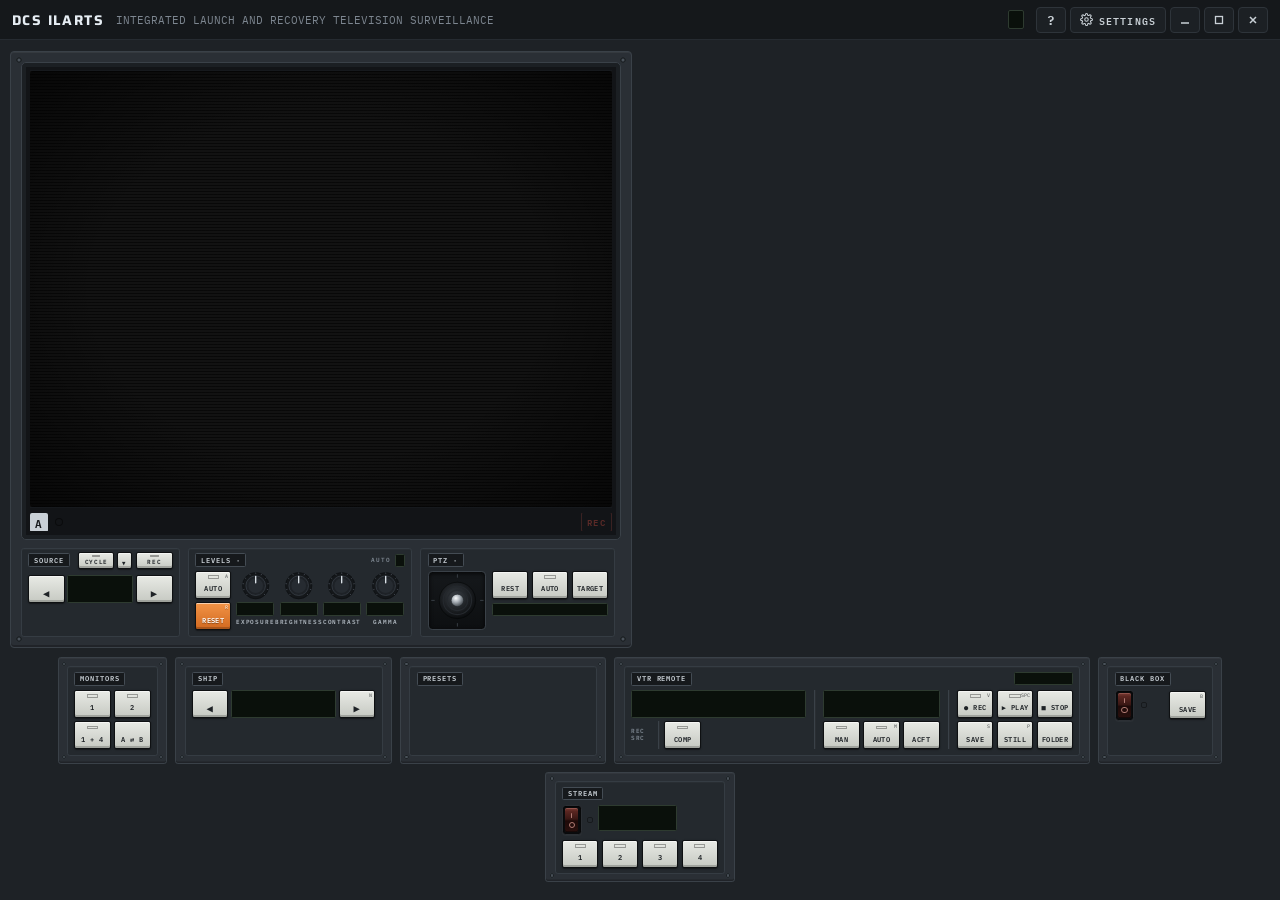
<file: ui/index.html>
<!doctype html>
<html lang="en">
<head>
<meta charset="utf-8">
<title>DCS ILARTS</title>
<link rel="stylesheet" href="fonts/fonts.css">
<style>
/* The desktop application (ILARTS.exe) shows this page in a WebView2 over its Direct3D pictures: the page is
   transparent where the monitor screens are, so nothing here may paint a background. */
html, body { margin: 0; height: 100%; background: transparent; }
html { color-scheme: dark; scrollbar-width: thin; scrollbar-color: #4A525A #15181B; }
body { overflow: auto; }  /* `fit` makes the console exactly as tall as the window; a window too small for that scrolls */
ilarts-console { display: block; }
</style>
</head>
<body>
<ilarts-console native-video fit></ilarts-console>
<script src="ilarts-console.js"></script>
<script>
// Bridge between the element and ILARTS.exe (viewer/console.inc):
//   ILARTS.exe -> page: the application's state (an object for el.state) or
//                       { field: { key, value } } (a settings field the application filled in, e.g. a folder)
//   page -> ILARTS.exe: the element's commands as they are, plus { cmd: 'ready' } and { cmd: 'key', vk }
(function () {
  const el = document.querySelector('ilarts-console');
  const wv = window.chrome && window.chrome.webview;
  if (!wv) return;  // opened in a browser: nothing to talk to (ui/demo.html is the browser demo)
  const send = m => wv.postMessage(m);
  el.addEventListener('command', e => send(e.detail));
  wv.addEventListener('message', e => {
    const d = e.data;
    if (!d || typeof d !== 'object') return;
    if (d.field) { el.setSettingsField(d.field.key, d.field.value); return; }  // e.g. the folder picked
    el.state = d;
  });
  // Keys: the application's keyboard shortcuts. Keys with Ctrl or Alt, function keys, arrows and Esc reach the
  // application directly (WebView2 accelerator keys); the rest arrive here and are passed on. Nothing in the page
  // takes typed input, so the page itself never acts on a key (no scrolling, no button presses by Space / Enter).
  const typing = e => { const t = e.composedPath()[0]; return !!t && /^(INPUT|SELECT|TEXTAREA|OPTION)$/.test(t.tagName); };
  document.addEventListener('keydown', e => {
    if (el.popupOpen || typing(e)) return;  // a dialog, menu or list: keys are for it (Esc closes it)
    e.preventDefault();
    if (e.key === 'Shift' || e.key === 'Control' || e.key === 'Alt' || e.key === 'Meta') return;
    send({ cmd: 'key', vk: e.keyCode, shift: e.shiftKey, repeat: e.repeat });
  }, true);
  document.addEventListener('keyup', e => { if (!el.popupOpen && !typing(e)) e.preventDefault(); }, true);
  // Buttons never take the keyboard focus (a focused button would react to Space / Enter).
  document.addEventListener('mousedown', e => { if (e.button !== 1 && !typing(e)) e.preventDefault(); }, true);
  send({ cmd: 'ready' });
})();
</script>
</body>
</html>
</file>
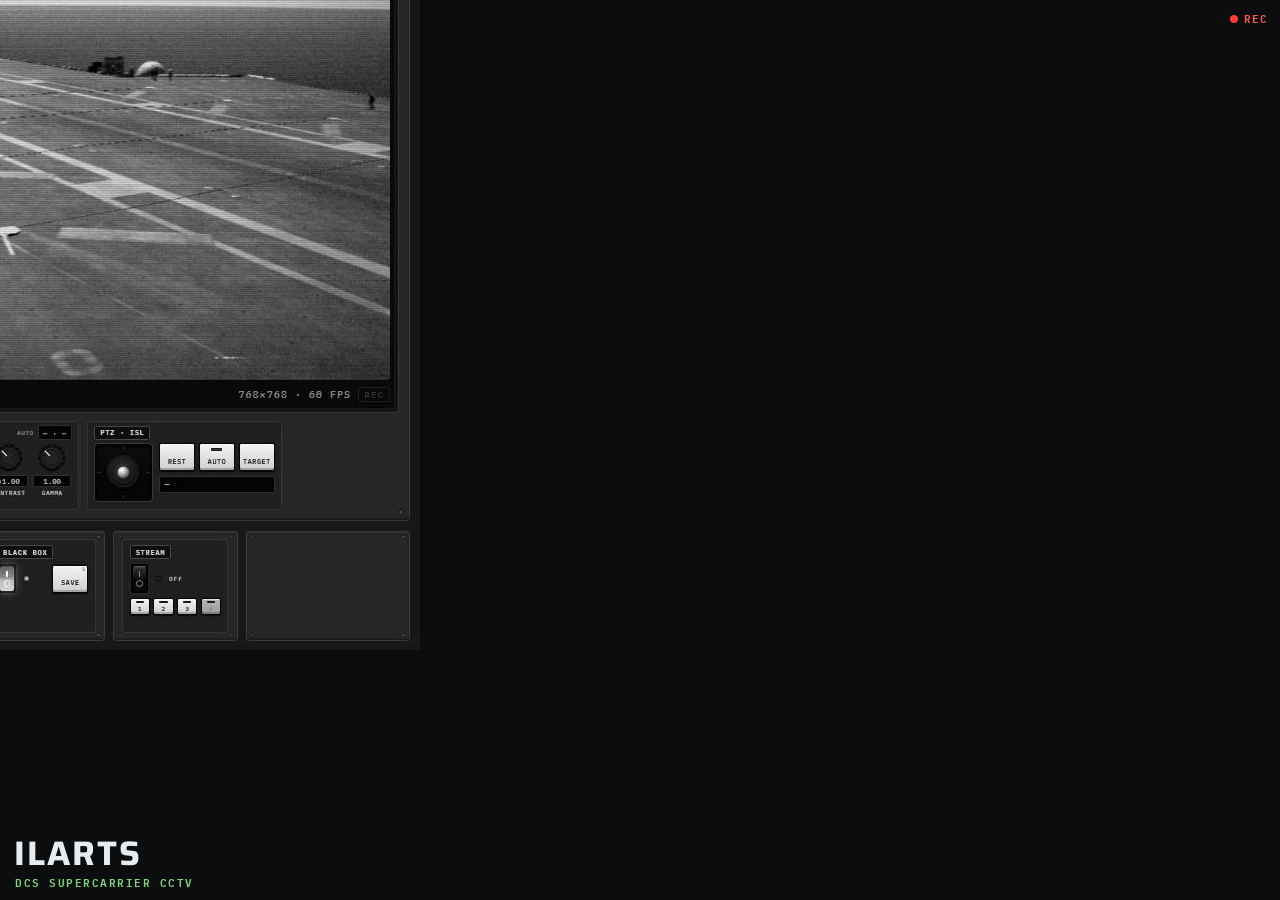
<file: deploy/thumbnail.html>
<!doctype html>
<!-- The mod managers' thumbnail (deploy/thumbnail.png, 256 x 256). Rendered with headless Edge:
     msedge --headless=new --window-size=256,256 --screenshot=deploy\thumbnail.png deploy\thumbnail.html -->
<html><head><meta charset="utf-8">
<link rel="stylesheet" href="../ui/fonts/fonts.css">
<style>
html,body{margin:0;width:256px;height:256px;overflow:hidden;background:#0B0D0F}
.pic{position:absolute;inset:0;background:url(../docs/images/console.jpg) -1180px -250px/1600px auto no-repeat;filter:grayscale(1) contrast(1.1)}
.bar{position:absolute;left:0;right:0;bottom:0;height:74px;background:linear-gradient(#0B0D0F00,#0B0D0FEE 35%)}
.t{position:absolute;left:14px;bottom:30px;font:700 34px/1 'Saira',sans-serif;letter-spacing:2px;color:#E8ECEF}
.s{position:absolute;left:15px;bottom:13px;font:600 11px/1 'IBM Plex Mono',monospace;letter-spacing:1.5px;color:#7FD67A}
.rec{position:absolute;right:12px;top:12px;font:600 11px/1 'IBM Plex Mono',monospace;color:#FF5A4E;letter-spacing:1px}
.rec:before{content:'';display:inline-block;width:8px;height:8px;border-radius:50%;background:#FF3B30;margin-right:6px}
</style></head>
<body><div class="pic"></div><div class="bar"></div><div class="rec">REC</div><div class="t">ILARTS</div><div class="s">DCS SUPERCARRIER CCTV</div></body></html>
</file>
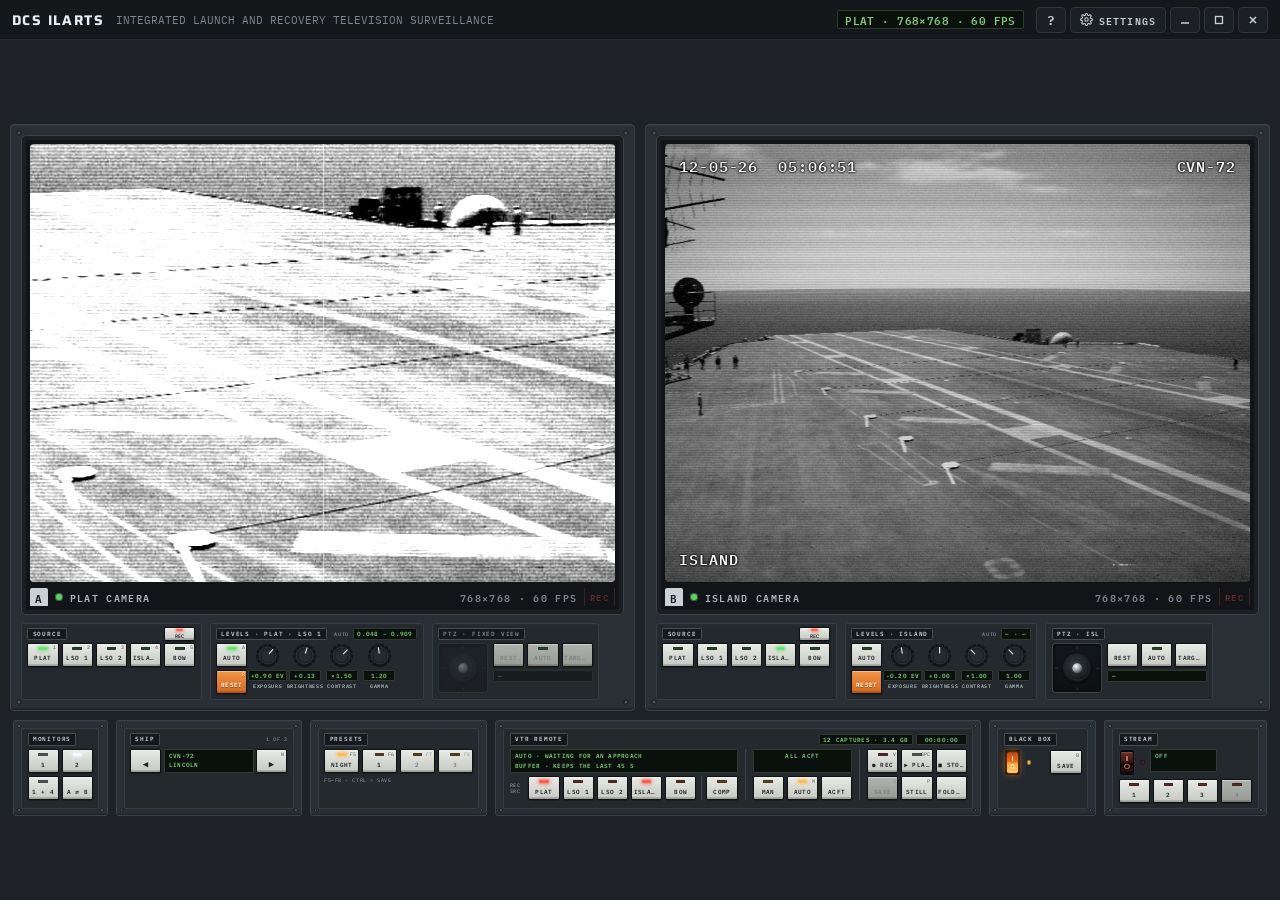
<file: ui/demo.html>
<!doctype html>
<html lang="en">
<head>
<meta charset="utf-8">
<title>DCS ILARTS console (demo)</title>
<link rel="stylesheet" href="fonts/fonts.css">
<style>html,body{margin:0;height:100%;background:#0B0D0F}</style>
</head>
<body>
<!-- A web host in miniature: stand-in pictures instead of streams, and a state object kept here.
     Query parameters: ?native shows the desktop arrangement (screens cut open) over a test pattern; ?fit sizes
     the console to the window; ?layout=1|2|q picks the monitor layout; ?flir shows the experimental FLIR key (on for the island camera); ?acft=own|section|flight|all
     the VTR's ACFT setting, ?noacft no aircraft flown (NO ACFT); ?a=<source>&b=<source> what monitors A
     and B show. -->
<ilarts-console id="c"></ilarts-console>
<script>
const Q = new URLSearchParams(location.search);
if (Q.has('native')) {
  document.getElementById('c').setAttribute('native-video', '');
  document.body.style.background = 'repeating-linear-gradient(45deg,#284 0 20px,#162 20px 40px)';
}
if (Q.has('fit')) document.getElementById('c').setAttribute('fit', '');
</script>
<script src="ilarts-console.js"></script>
<script>
const el = document.getElementById('c');
// sources: id, button name, key, plate, picture file, levels group, PTZ camera
const SRC = [['plat', 'PLAT', '1', 'PLAT CAMERA', 'plat', 'PLAT · LSO 1', false], ['lso1', 'LSO 1', '2', 'LSO CAMERA 1', 'lso1', 'PLAT · LSO 1', false],
             ['lso2', 'LSO 2', '3', 'LSO CAMERA 2', 'lso2', null, false], ['island', 'ISLAND', '4', 'ISLAND CAMERA', 'island', 'ISLAND', true],
             ['bow_bubble', 'BOW', '5', 'BOW BUBBLE CAMERA', 'cat', 'BOW BUBBLE', true]];
const S = {
  layout: Q.get('layout') || '2', mon: [Q.get('a') || 'plat', Q.get('b') || 'island'],
  levels: { 'PLAT · LSO 1': { exp: 0.9, bri: 0.13, con: 1.5, gam: 1.2, auto: true }, ISLAND: { exp: -0.2, bri: 0, con: 1, gam: 1, auto: false },
            'BOW BUBBLE': { exp: 0, bri: 0, con: 1, gam: 1, auto: false } },
  ships: { 'Naval-1-1': true, 'Naval-2-1': false }, cams: { island: true, bow_bubble: true }, arm: { plat: true, island: true },
  mode: 'auto', comp: false, acft: Q.get('acft') || 'all', rec: false, play: false, bb: true, streams: (Q.get('streams') || 'off,off,off,off').split(','), preset: 0, flir: { island: Q.has('flir') },
};
const PRE = [{ name: 'Night', saved: true }, { name: '', saved: true }, { name: '', saved: false }, { name: '', saved: false }];
const live = id => !(id in S.cams) || S.cams[id];
const src = id => SRC.find(x => x[0] === id) || SRC[0];
function monitor(u) {
  const [id, name, , plate, , group, ptz] = src(S.mon[u]), L = group && S.levels[group];
  const pad = n => String(n).padStart(2, '0'), d = new Date();
  return {
    id, name, plate, res: '768×768 · 60 FPS', signal: live(id), message: live(id) ? '' : 'CAMERA OFF', crosshair: id === 'plat', burnIns: ptz, rec: !!S.arm[id],
    time: `${pad(d.getUTCMonth() + 1)}-${pad(d.getUTCDate())}-${pad(d.getUTCFullYear() % 100)}  ${pad(d.getUTCHours())}:${pad(d.getUTCMinutes())}:${pad(d.getUTCSeconds())}`,
    ship: S.ships['Naval-1-1'] ? 'CVN-72' : 'CVN-71',
    picture: L ? { group, auto: L.auto, autoRange: L.auto ? '0.048 – 0.909' : '', exp: L.exp, bri: L.bri, con: L.con, gam: L.gam, unavailable: { exp: id === 'lso1' } }
               : { unavailable: { auto: true, reset: true, exp: true, bri: true, con: true, gam: true } },
    ptz: ptz ? { id, name: name.slice(0, 3), live: live(id), manual: false, pan: 0, tilt: 0, zoom: 1, flirAvail: Q.has('flir'), flir: !!S.flir[id] } : null,
  };
}
// ?streams=live,retrying,connecting,off: each target's state (a retrying one: no server); ?labels=TWITCH,,YT: their labels
const LABELS = (Q.get('labels') || '').split(',');
function streamState() {
  const on = S.streams.map((x, n) => [x, n]).filter(([x]) => x !== 'off');
  const state = !on.length ? 'off' : on.some(([x]) => x === 'retrying') ? 'retrying' : on.every(([x]) => x === 'live') ? 'live' : 'connecting';
  const msg = { live: 'LIVE', connecting: 'CONNECTING', retrying: 'NO SERVER' };
  const why = { live: 'live, 2.5 Mbit/s', connecting: 'connecting', retrying: 'cannot connect to live.example.net:1935' };
  return { on: on.length > 0, state, text: on.map(([x, n]) => `Stream ${n + 1}: ${why[x]}`).join('\n'),
           targets: S.streams.map((x, n) => ({ set: n < 3, state: x, ...(LABELS[n] ? { label: LABELS[n] } : {}), ...(x === 'off' ? {} : { msg: msg[x] }), ...(x === 'live' ? { rate: 2.5 } : {}) })) };
}
function push() {
  el.state = {
    status: src(S.mon[0])[1] + ' · 768×768 · 60 FPS', layout: S.layout,
    monitors: [monitor(0), monitor(1)],
    sources: SRC.map(([id, name, key, plate]) => ({ id, name, key, plate, signal: live(id), selected: id === S.mon[0], rec: !!S.arm[id], fps: live(id) ? 60 : 0 })),
    ships: [{ id: 'Naval-1-1', unit: 'NAVAL-1-1', hull: 'CVN-72', name: 'LINCOLN', on: S.ships['Naval-1-1'] }, { id: 'Naval-2-1', unit: 'NAVAL-2-1', hull: 'CVN-71', name: 'ROOSEVELT', on: S.ships['Naval-2-1'] }],
    presets: PRE.map((p, i) => ({ name: p.name || String(i), key: 'F' + (5 + i), saved: p.saved, fixed: i === 0, active: S.preset === i })),
    cameras: [{ id: 'island', name: 'Island', on: S.cams.island, live: S.cams.island }, { id: 'bow_bubble', name: 'Bow bubble', on: S.cams.bow_bubble, live: S.cams.bow_bubble }],
    vtr: { counter: S.play ? '00:00:07' : S.rec ? '00:01:12' : '00:00:00', mode: S.mode, composite: S.comp, autoFilter: S.acft, noAcft: Q.has('noacft'), rec: S.rec, play: S.play, replayTime: '−00:38', speed: '1x', canSave: S.play, canStill: true,
           line1: S.play ? 'REPLAY · LAST PASS · −00:38' : S.rec ? 'RECORDING · ' + src(S.mon[0])[1] : S.mode === 'auto' ? 'AUTO · WAITING FOR AN APPROACH' : 'MANUAL · STANDBY',
           line2: 'BUFFER · KEEPS THE LAST 45 S', folderInfo: '12 CAPTURES · 3.4 GB' },
    bb: { on: S.bb, text: S.bb ? 'KEEPS THE LAST 5 MIN · 4:59 · 95 MB' : 'BLACK BOX OFF' }, stream: streamState(),
  };
}
el.addEventListener('command', e => {
  const c = e.detail, u = c.mon || 0, group = src(S.mon[u])[5];
  if (c.cmd === 'source') S.mon[u] = c.id;
  else if (c.cmd === 'wall') S.layout = c.mode;
  else if (c.cmd === 'swap') S.mon = [S.mon[1], S.mon[0]];
  else if (c.cmd === 'ship') S.ships[c.id] = !S.ships[c.id];
  else if (c.cmd === 'camera') S.cams[c.id] = !S.cams[c.id];
  else if (c.cmd === 'ptzFlir') S.flir[c.cam] = !S.flir[c.cam];
  else if (c.cmd === 'recArm') S.arm[c.id] = !S.arm[c.id];
  else if (c.cmd === 'knob' && group) S.levels[group][c.key] = c.value;
  else if (c.cmd === 'auto' && group) S.levels[group].auto = !S.levels[group].auto;
  else if (c.cmd === 'reset' && group) Object.assign(S.levels[group], { exp: 0, bri: 0, con: 1, gam: 1 });
  else if (c.cmd === 'preset') { if (c.save) PRE[c.index].saved = c.index > 0 || PRE[0].saved; else if (PRE[c.index].saved) S.preset = c.index; }
  else if (c.cmd === 'rename' && c.index > 0) PRE[c.index].name = c.name;
  else if (c.cmd === 'presetClear' && c.index > 0) PRE[c.index].saved = false;
  else if (c.cmd === 'mode') S.mode = c.auto ? 'auto' : 'manual';
  else if (c.cmd === 'comp') S.comp = !S.comp;
  else if (c.cmd === 'autoFilter') S.acft = c.value;
  else if (c.cmd === 'rec') { S.rec = !S.rec; S.play = false; }
  else if (c.cmd === 'play') S.play = !S.play;
  else if (c.cmd === 'stop') S.rec = S.play = false;
  else if (c.cmd === 'stream') S.streams = S.streams.map((x, n) => (c.n == null ? n < 3 : n === c.n) ? (c.on ? 'live' : 'off') : x);
  else if (c.cmd === 'bb') S.bb = !S.bb;
  else if (c.cmd === 'layout') { console.log('layout', JSON.stringify(c.rects)); return; }
  push();
  pictures();
});
const img = name => Object.assign(new Image(), { src: 'demo-img/' + name + '.jpg' });
function pictures() {
  if (el.hasAttribute('native-video')) return;
  SRC.forEach(([id, , , , file]) => el.setVideo(id, img(file)));
  el.setVideo('program', img(src(S.mon[0])[4]));
  el.setVideo('second', img(src(S.mon[1])[4]));
}
push();
pictures();
setInterval(push, 1000);
</script>
</body>
</html>
</file>
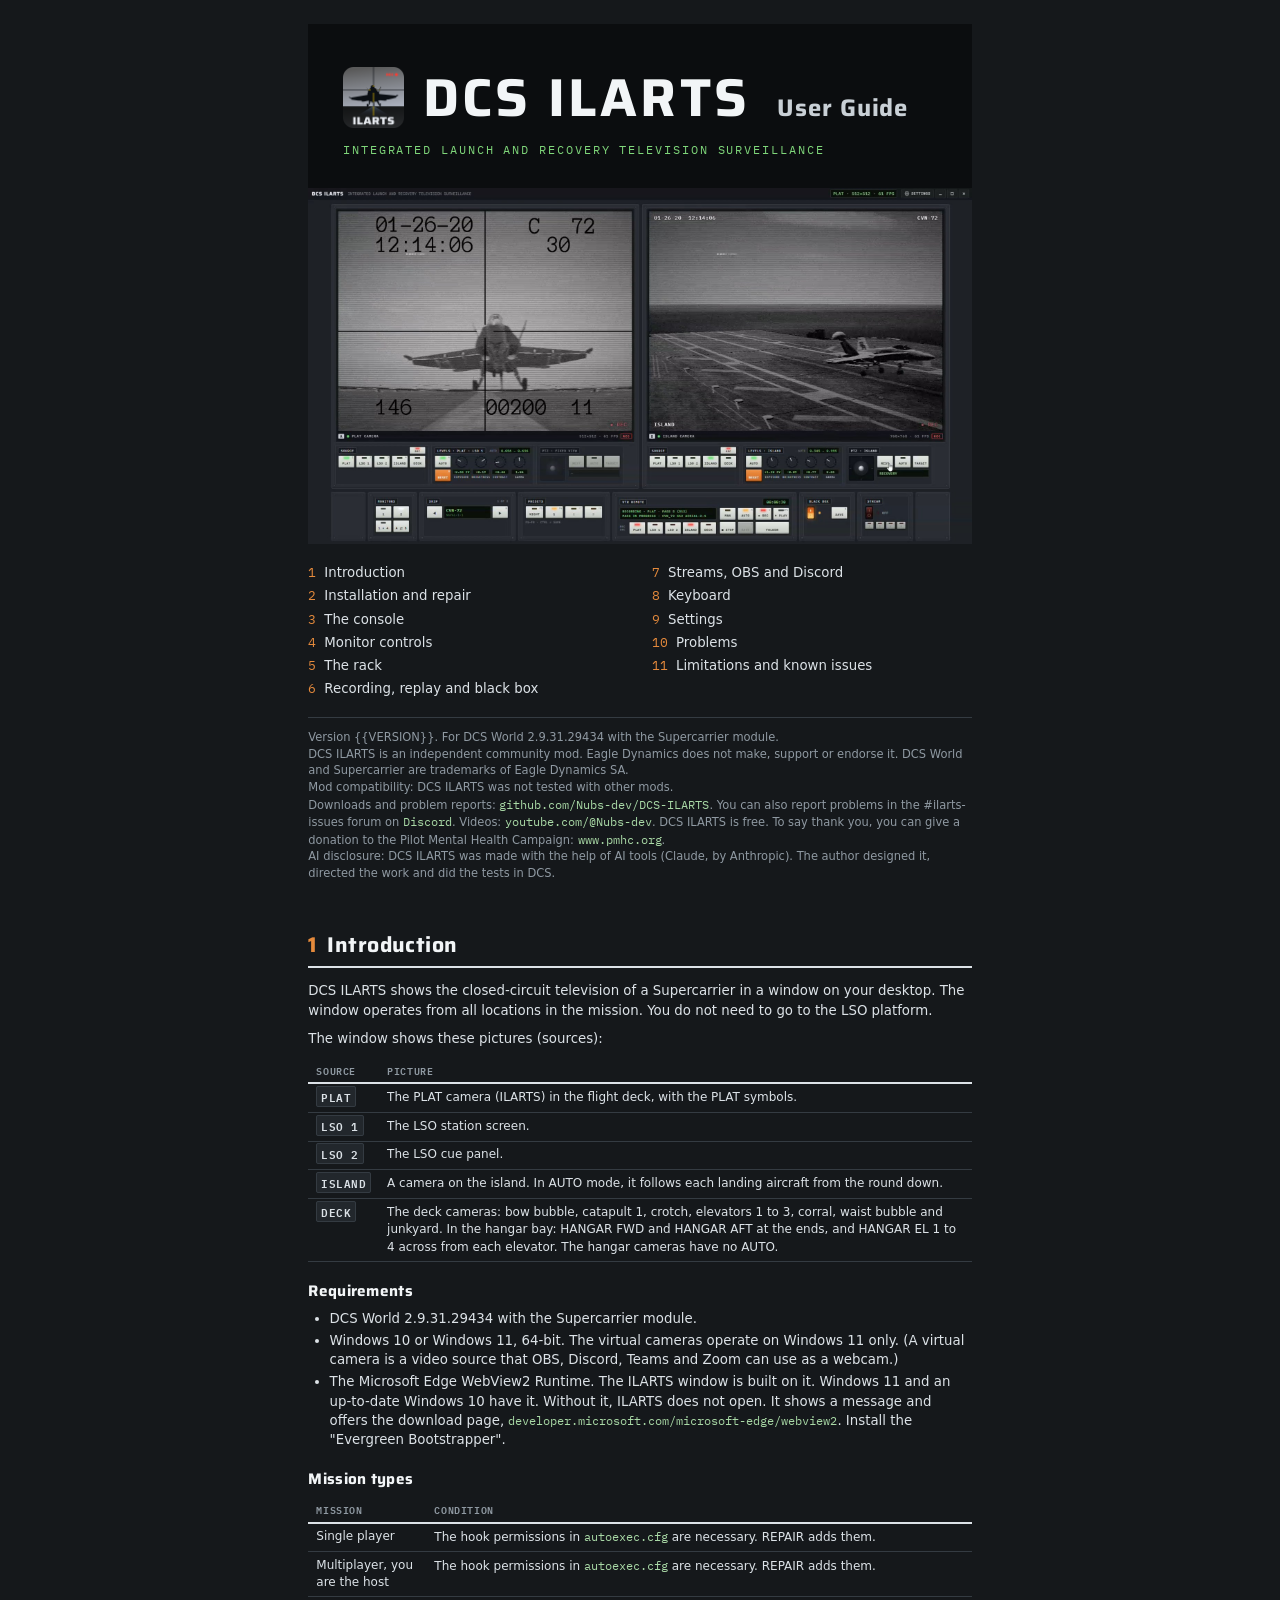
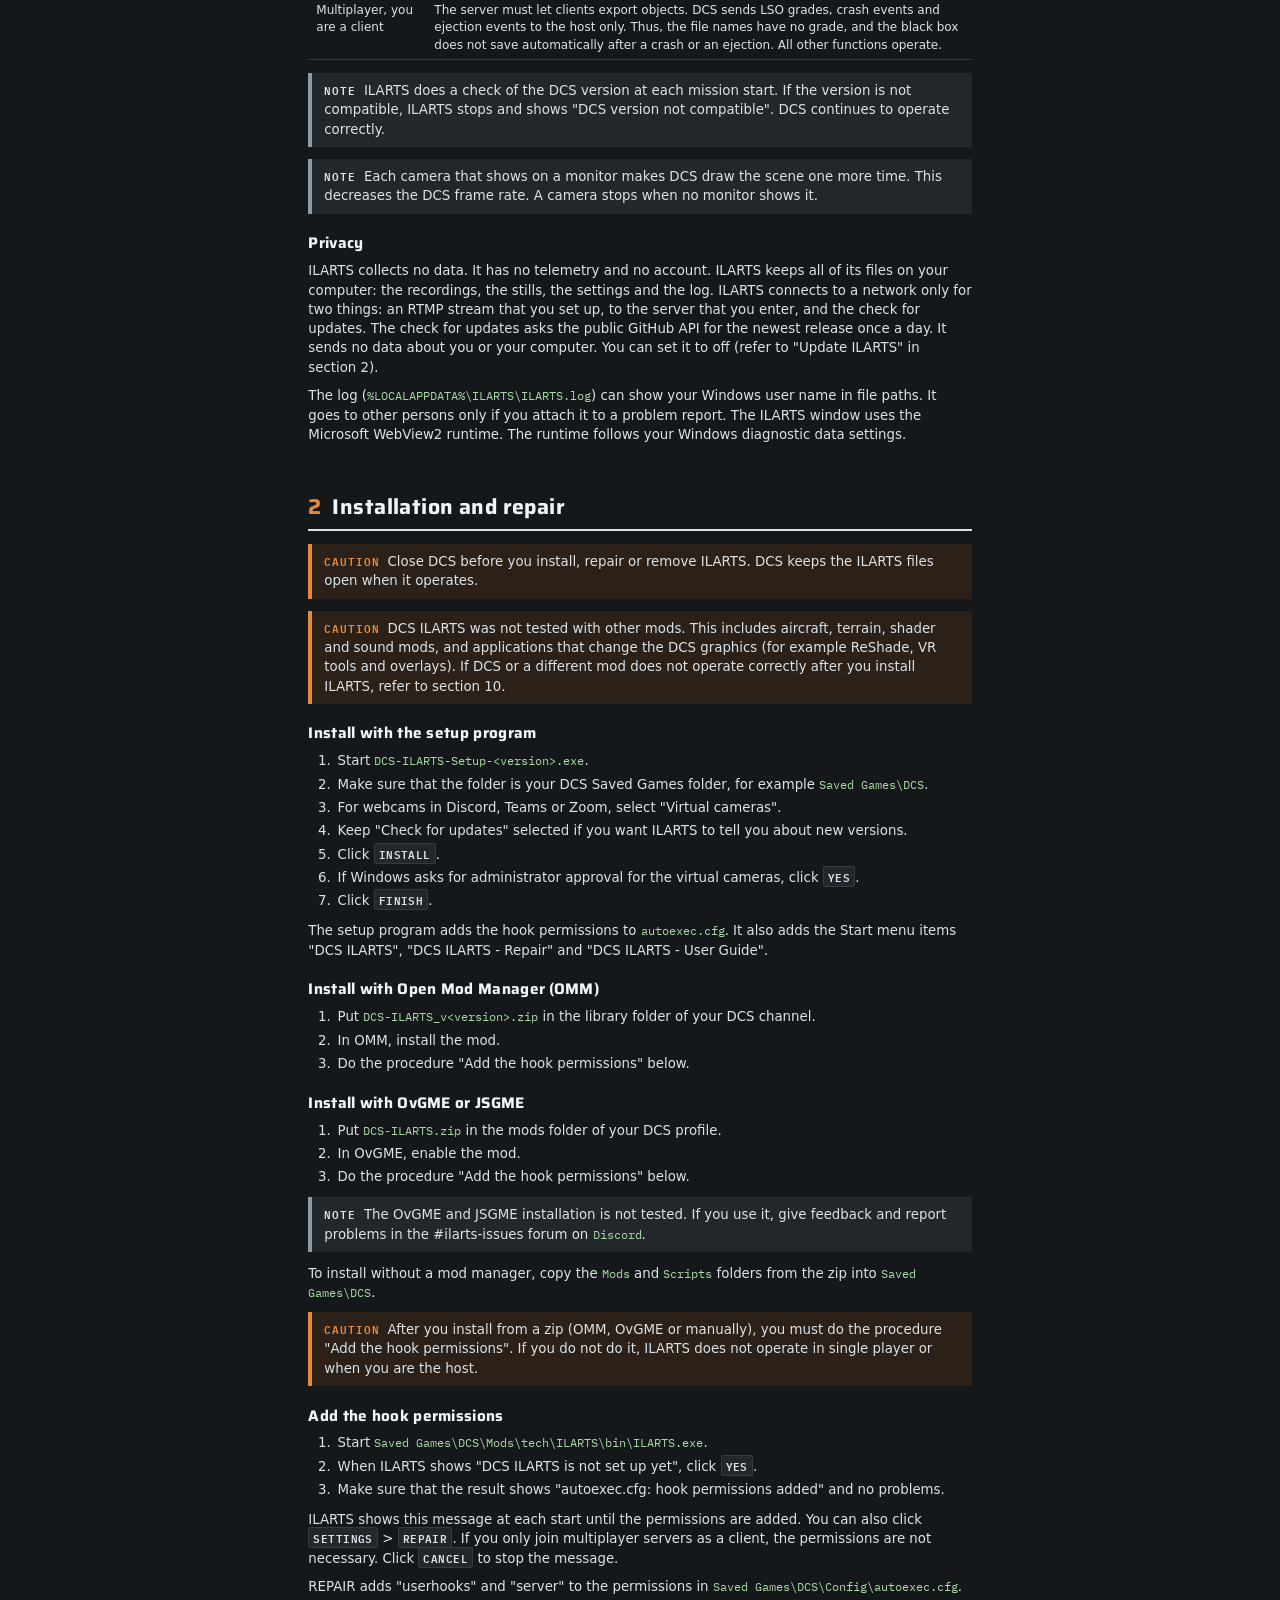
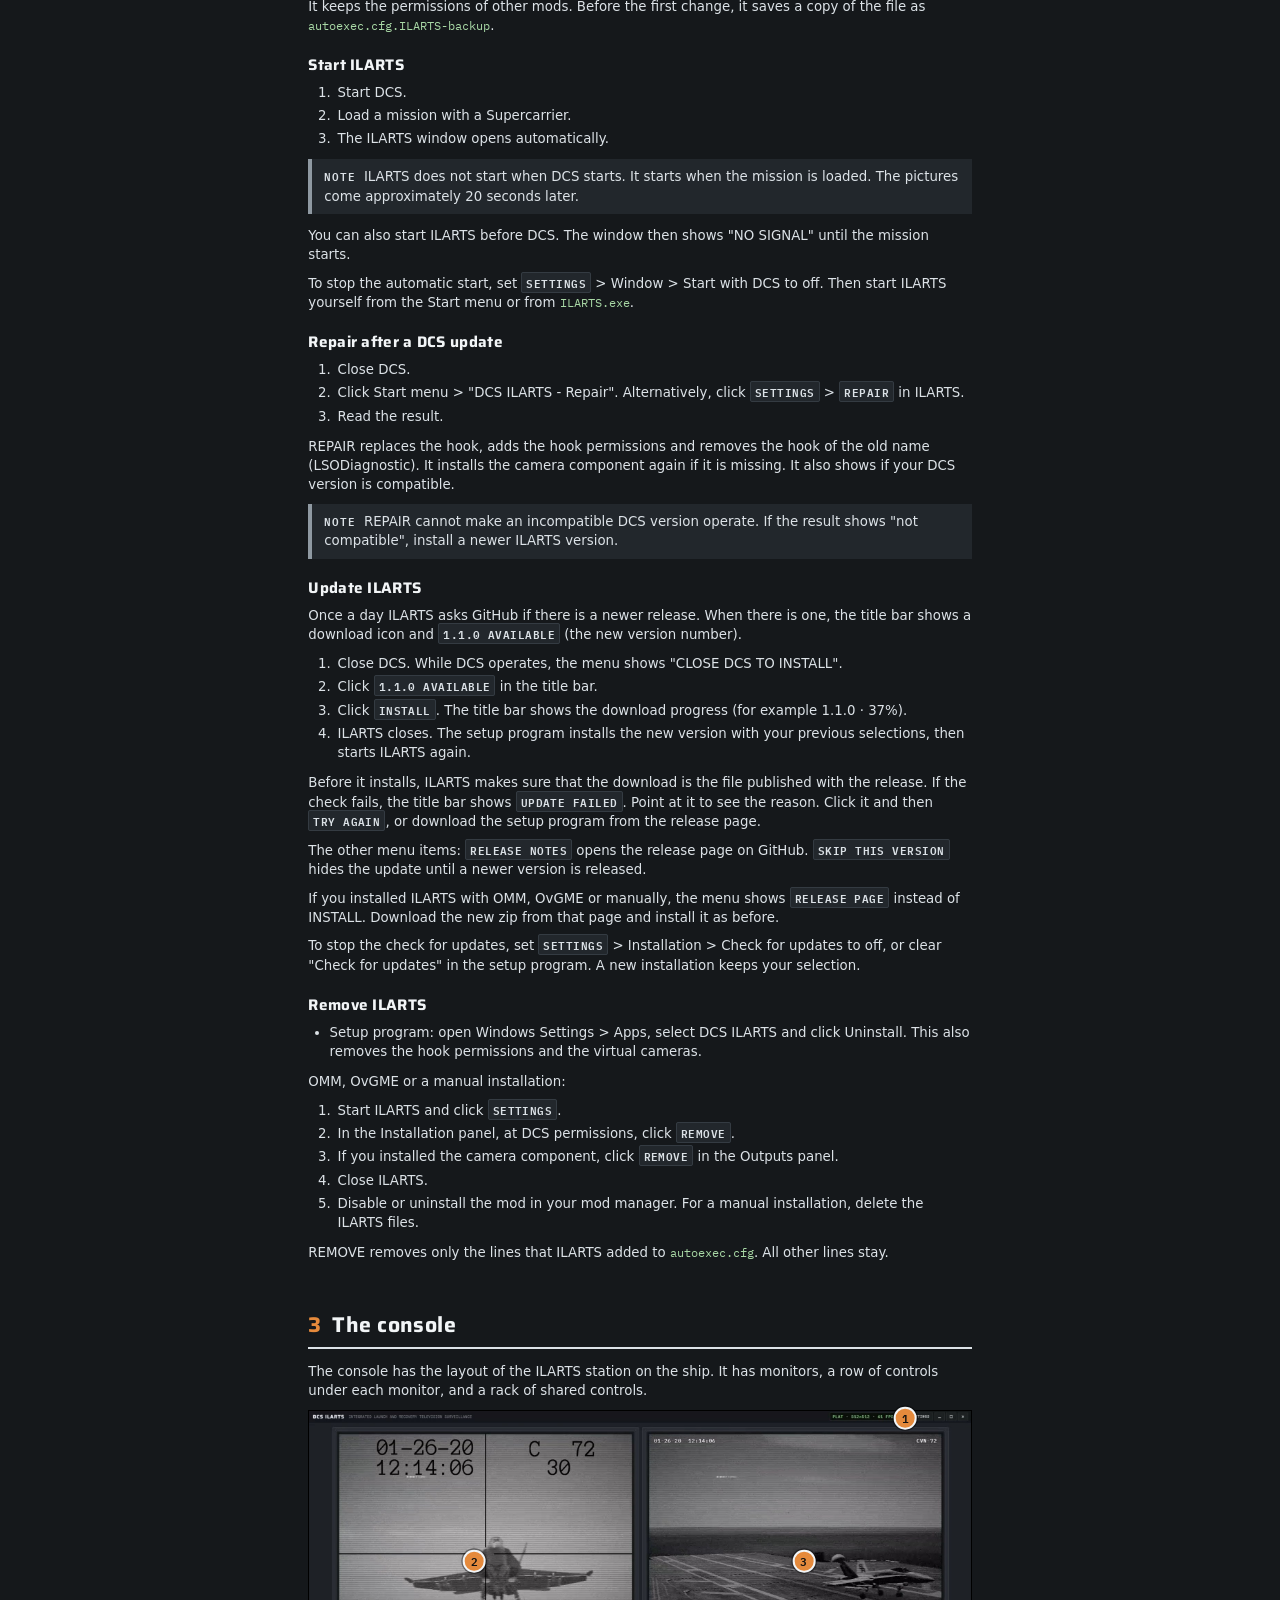
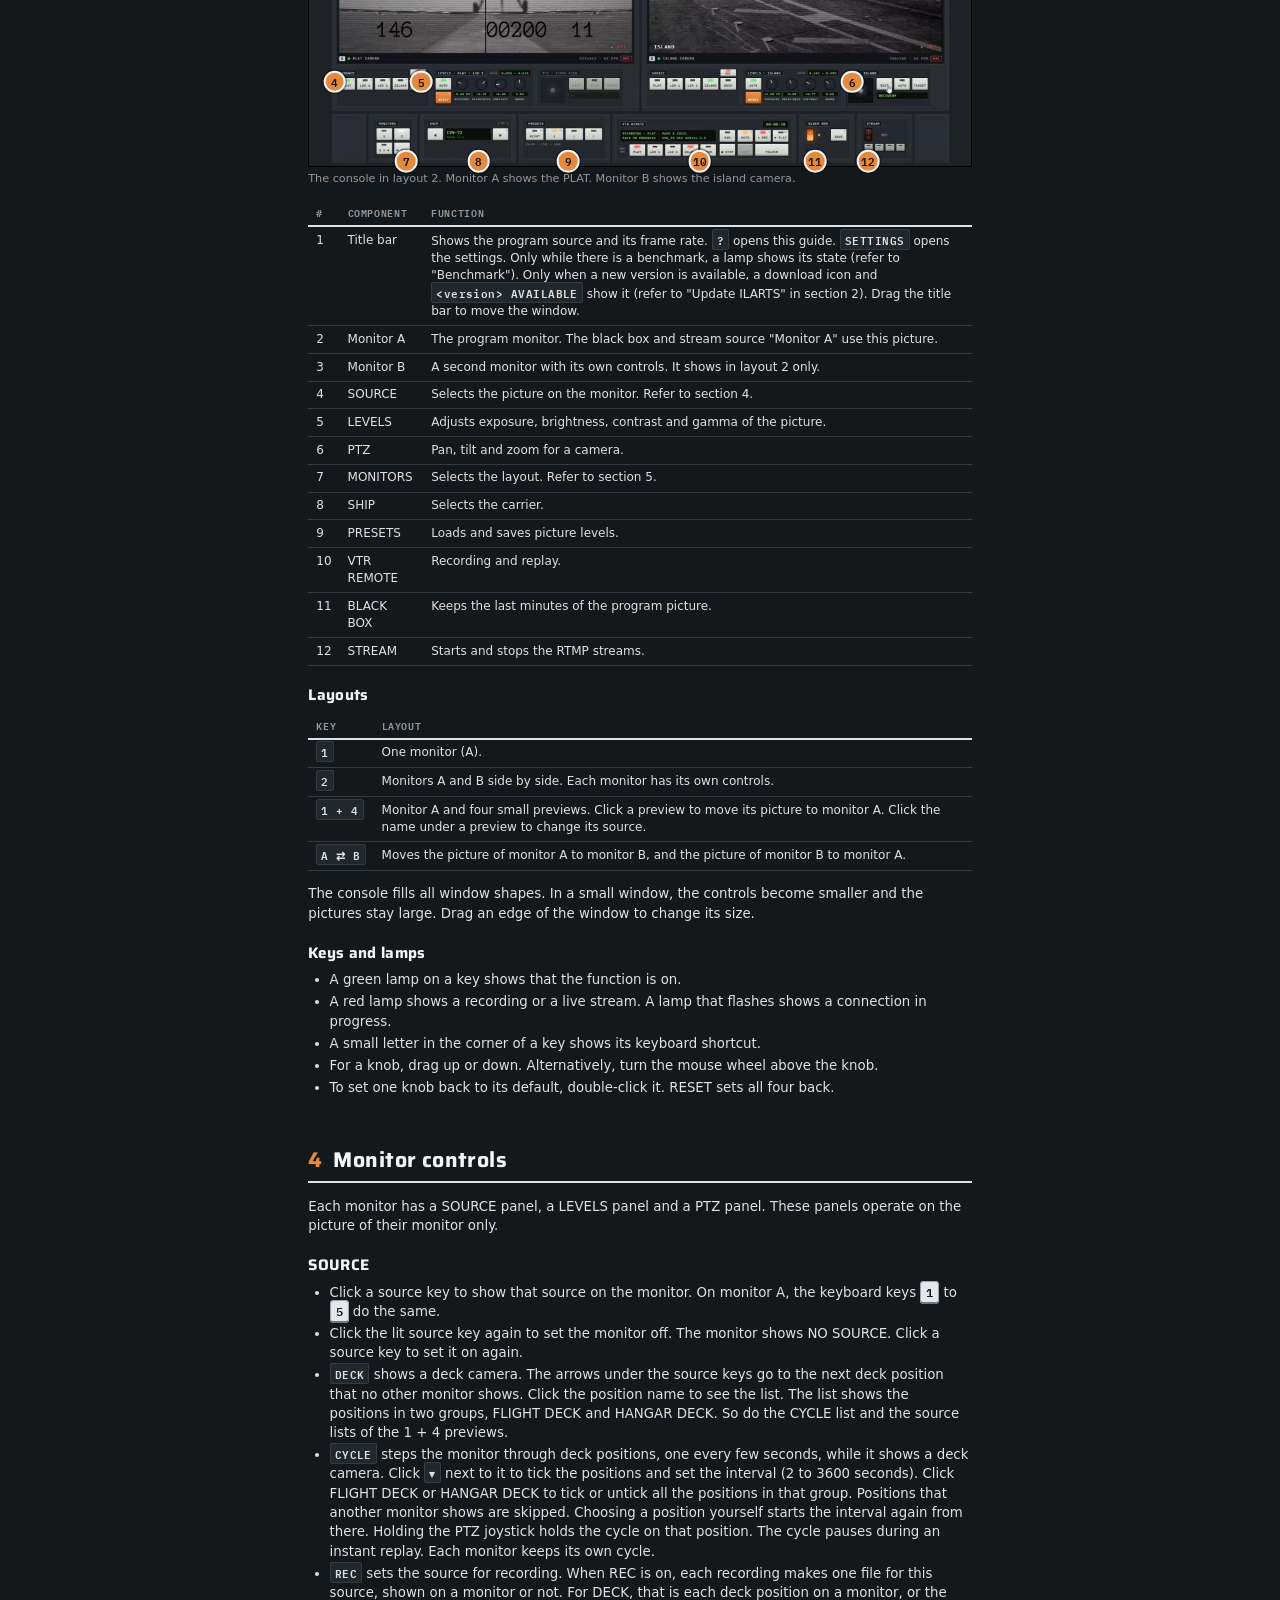
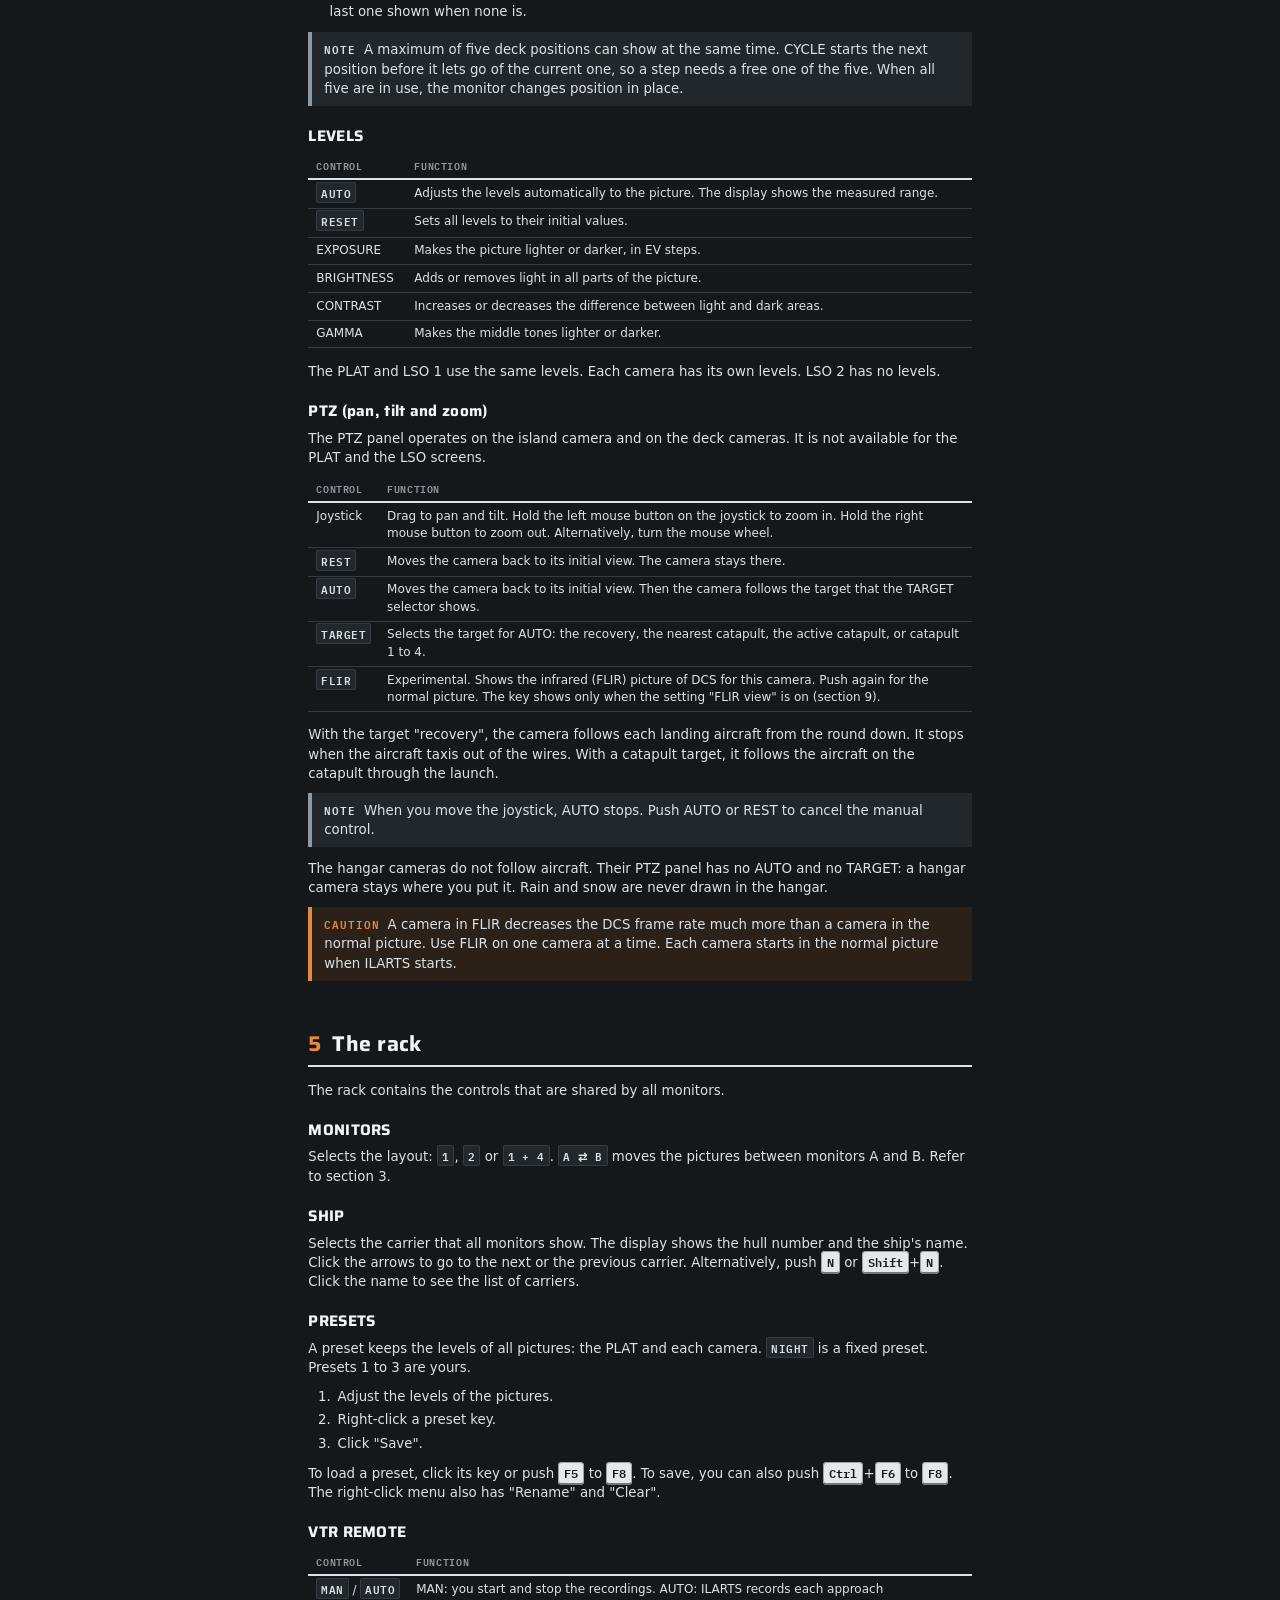
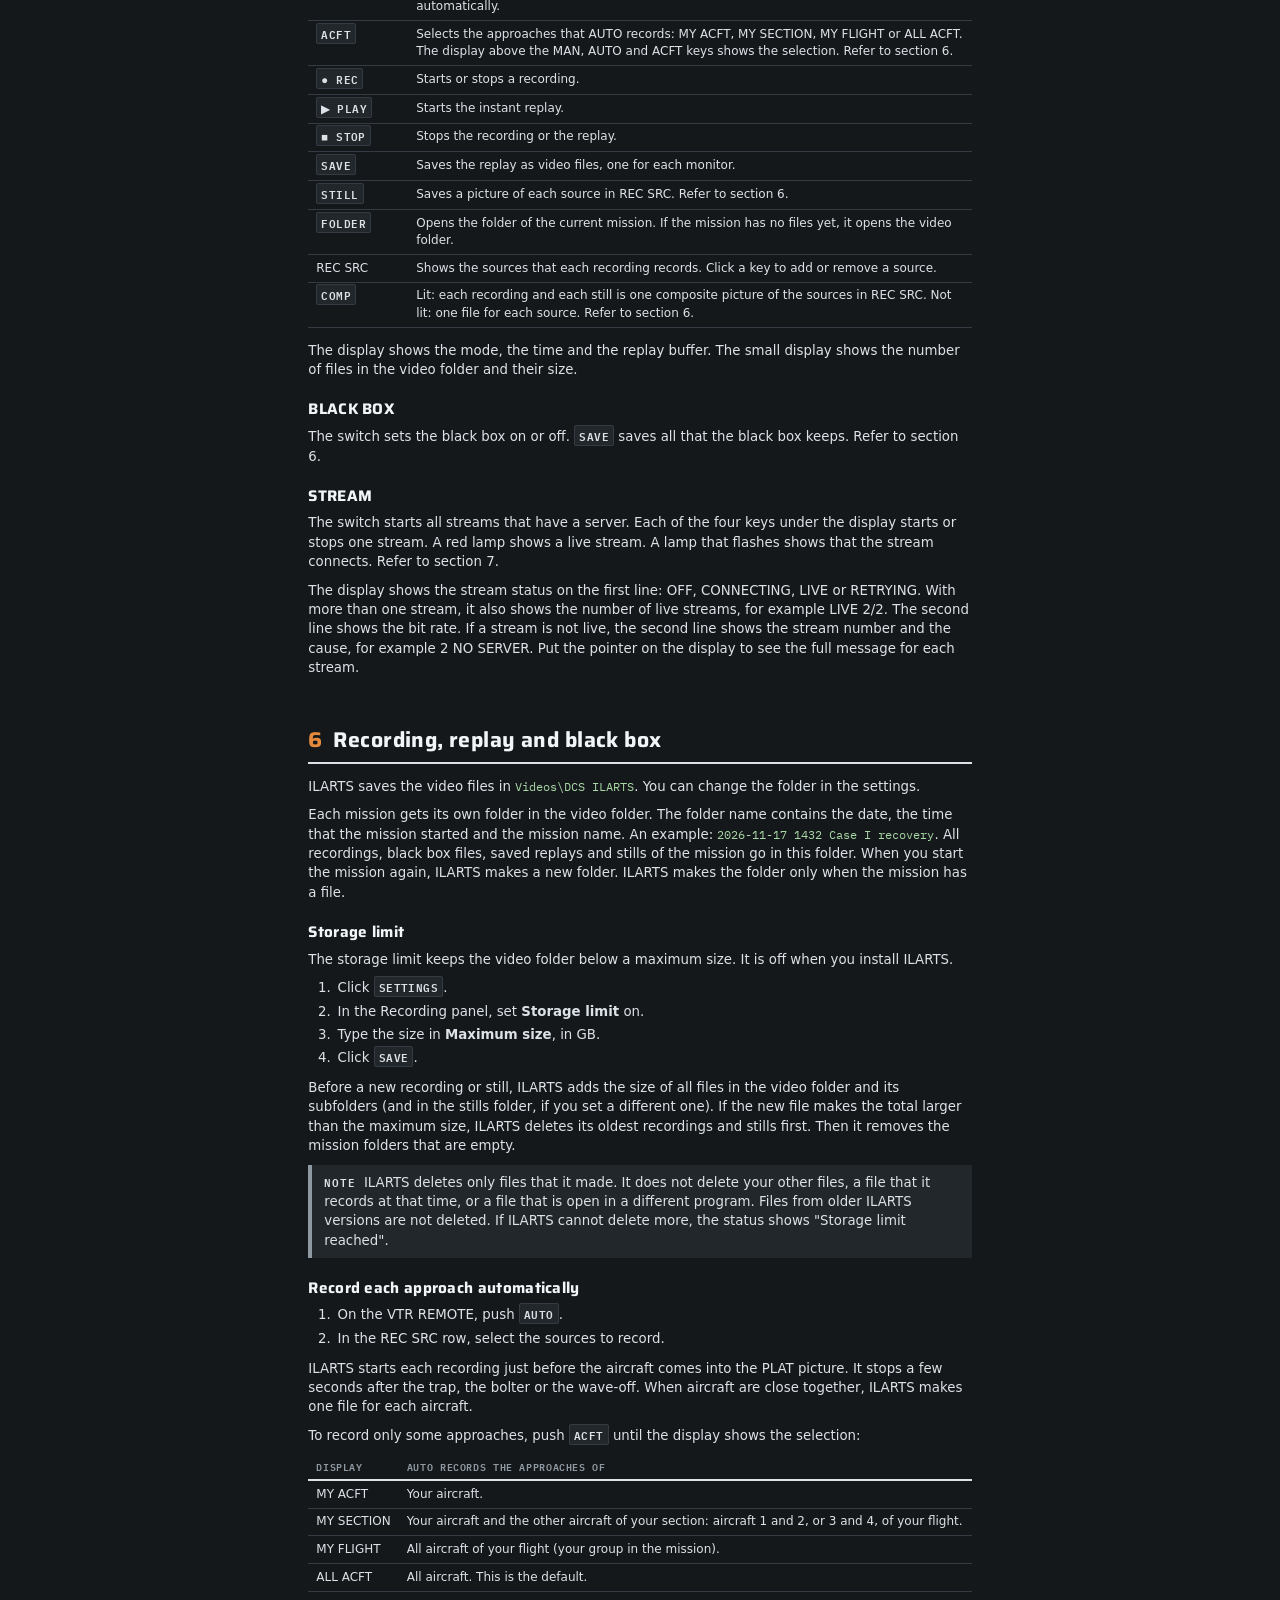
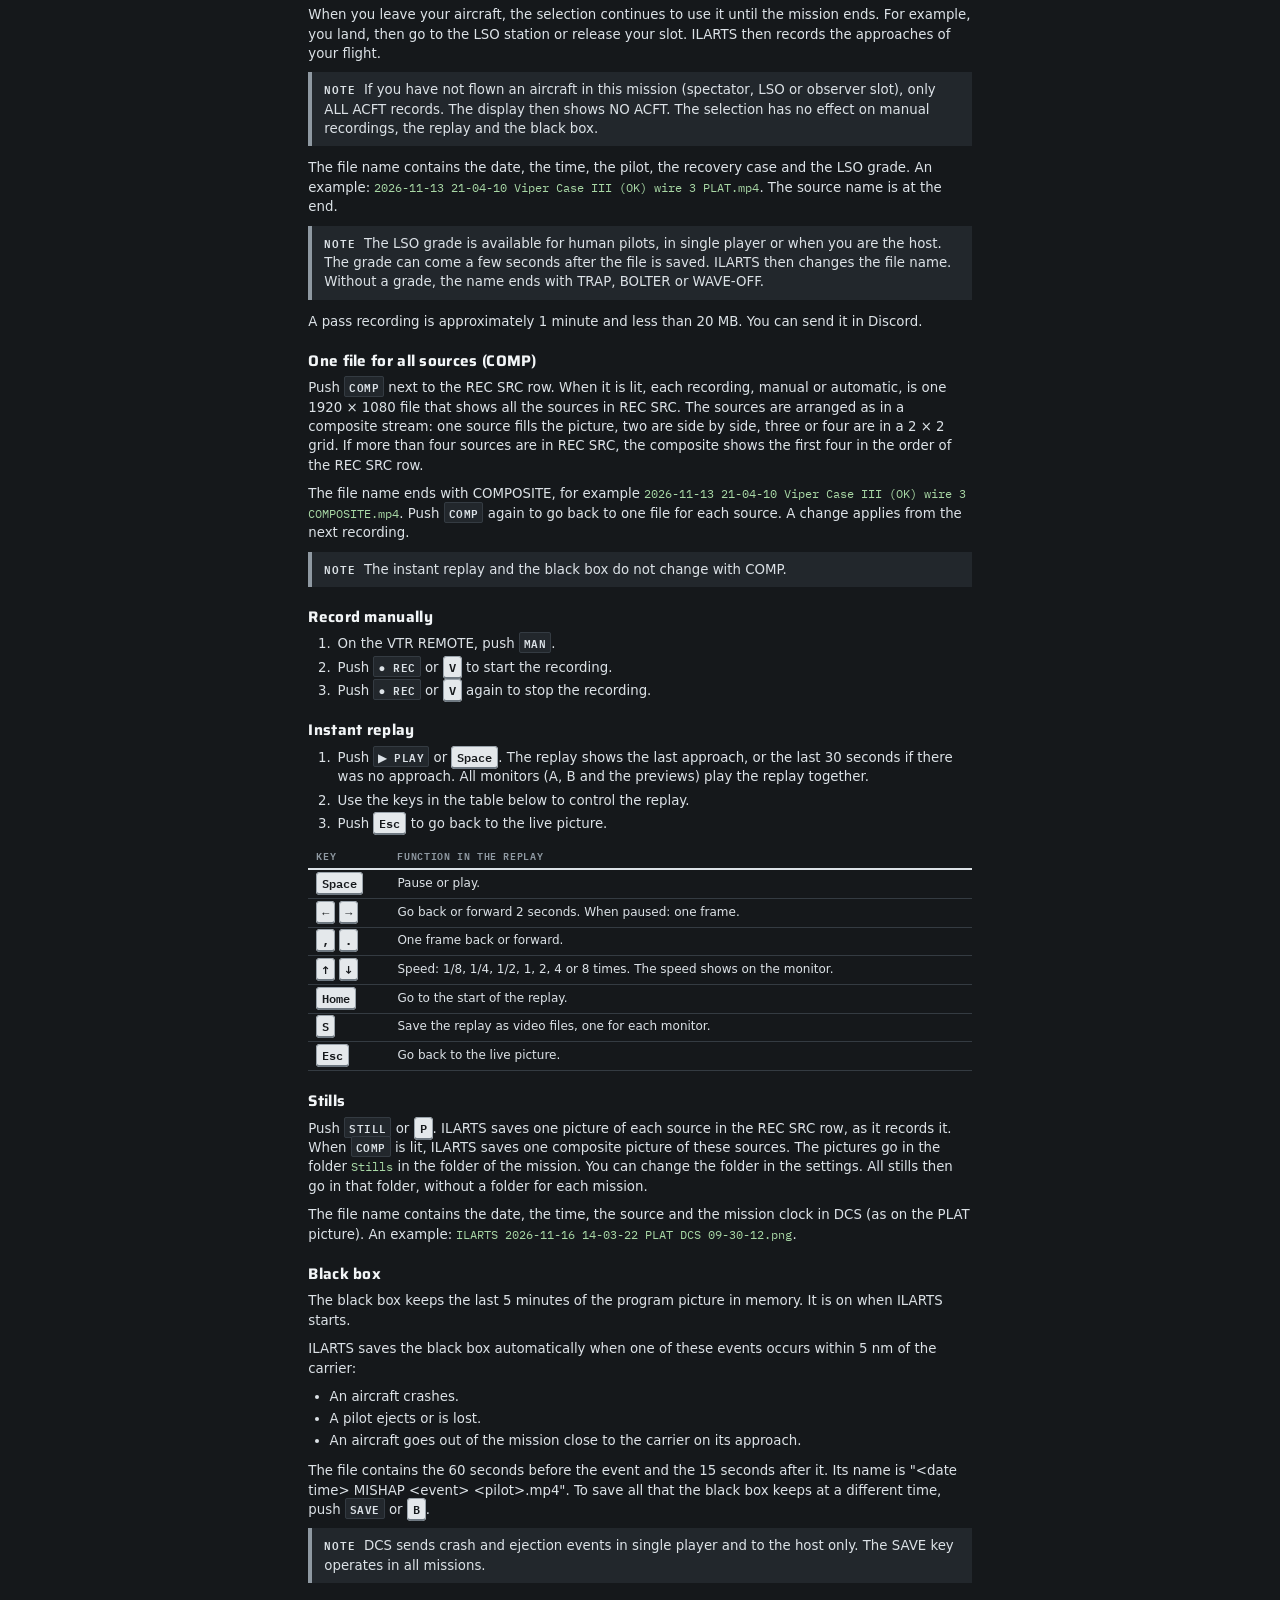
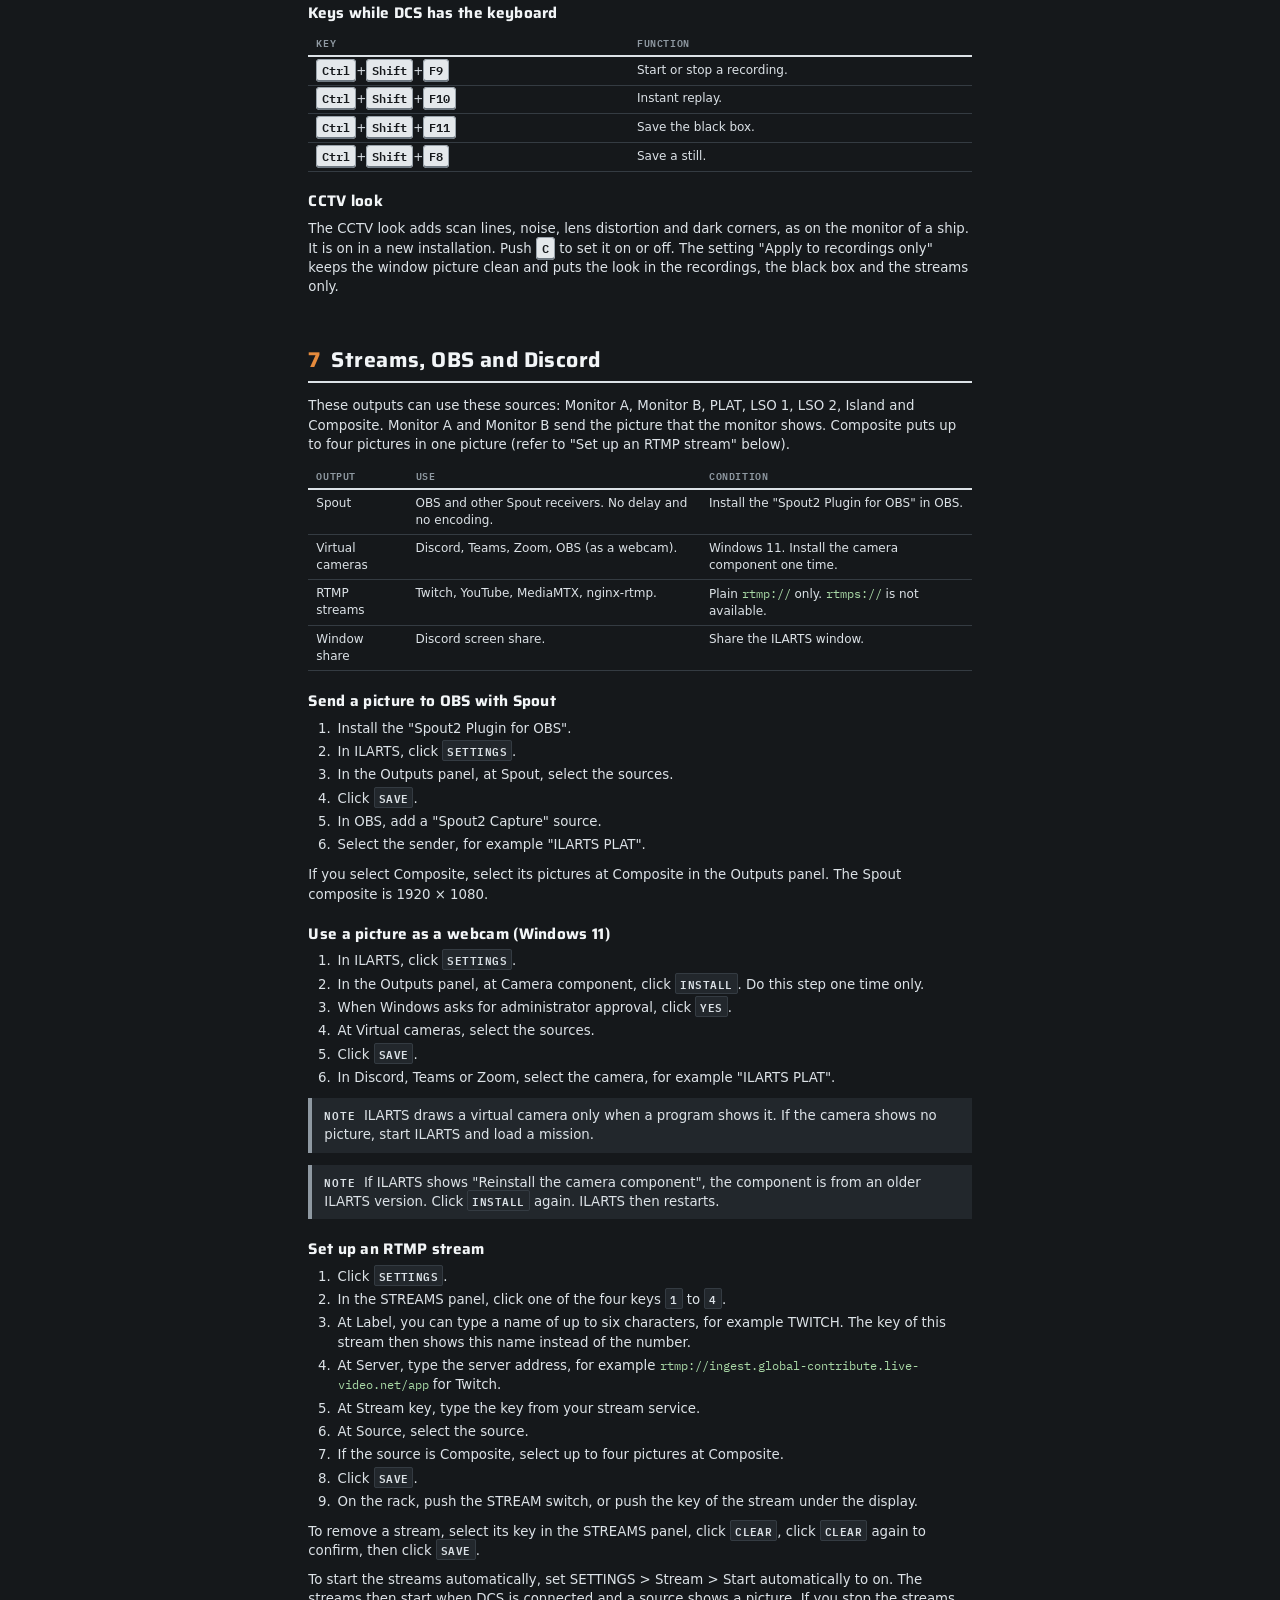
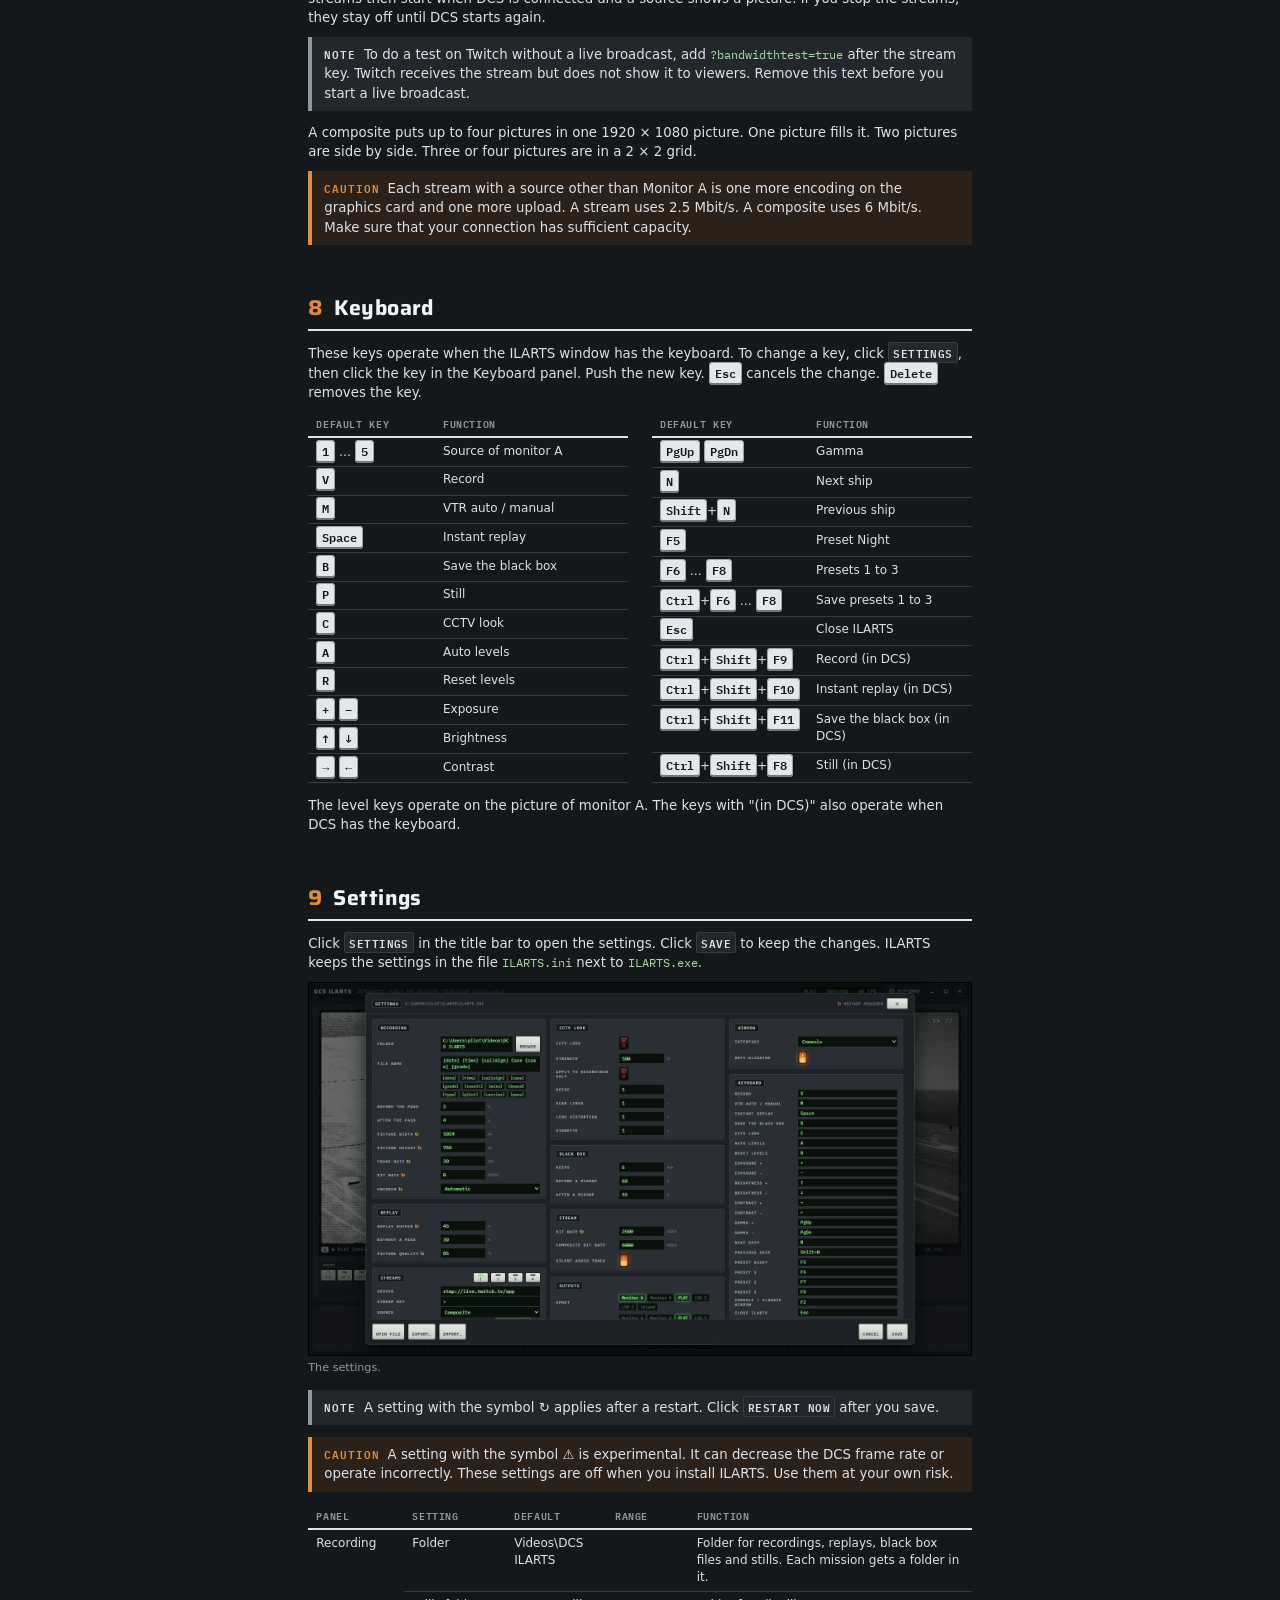
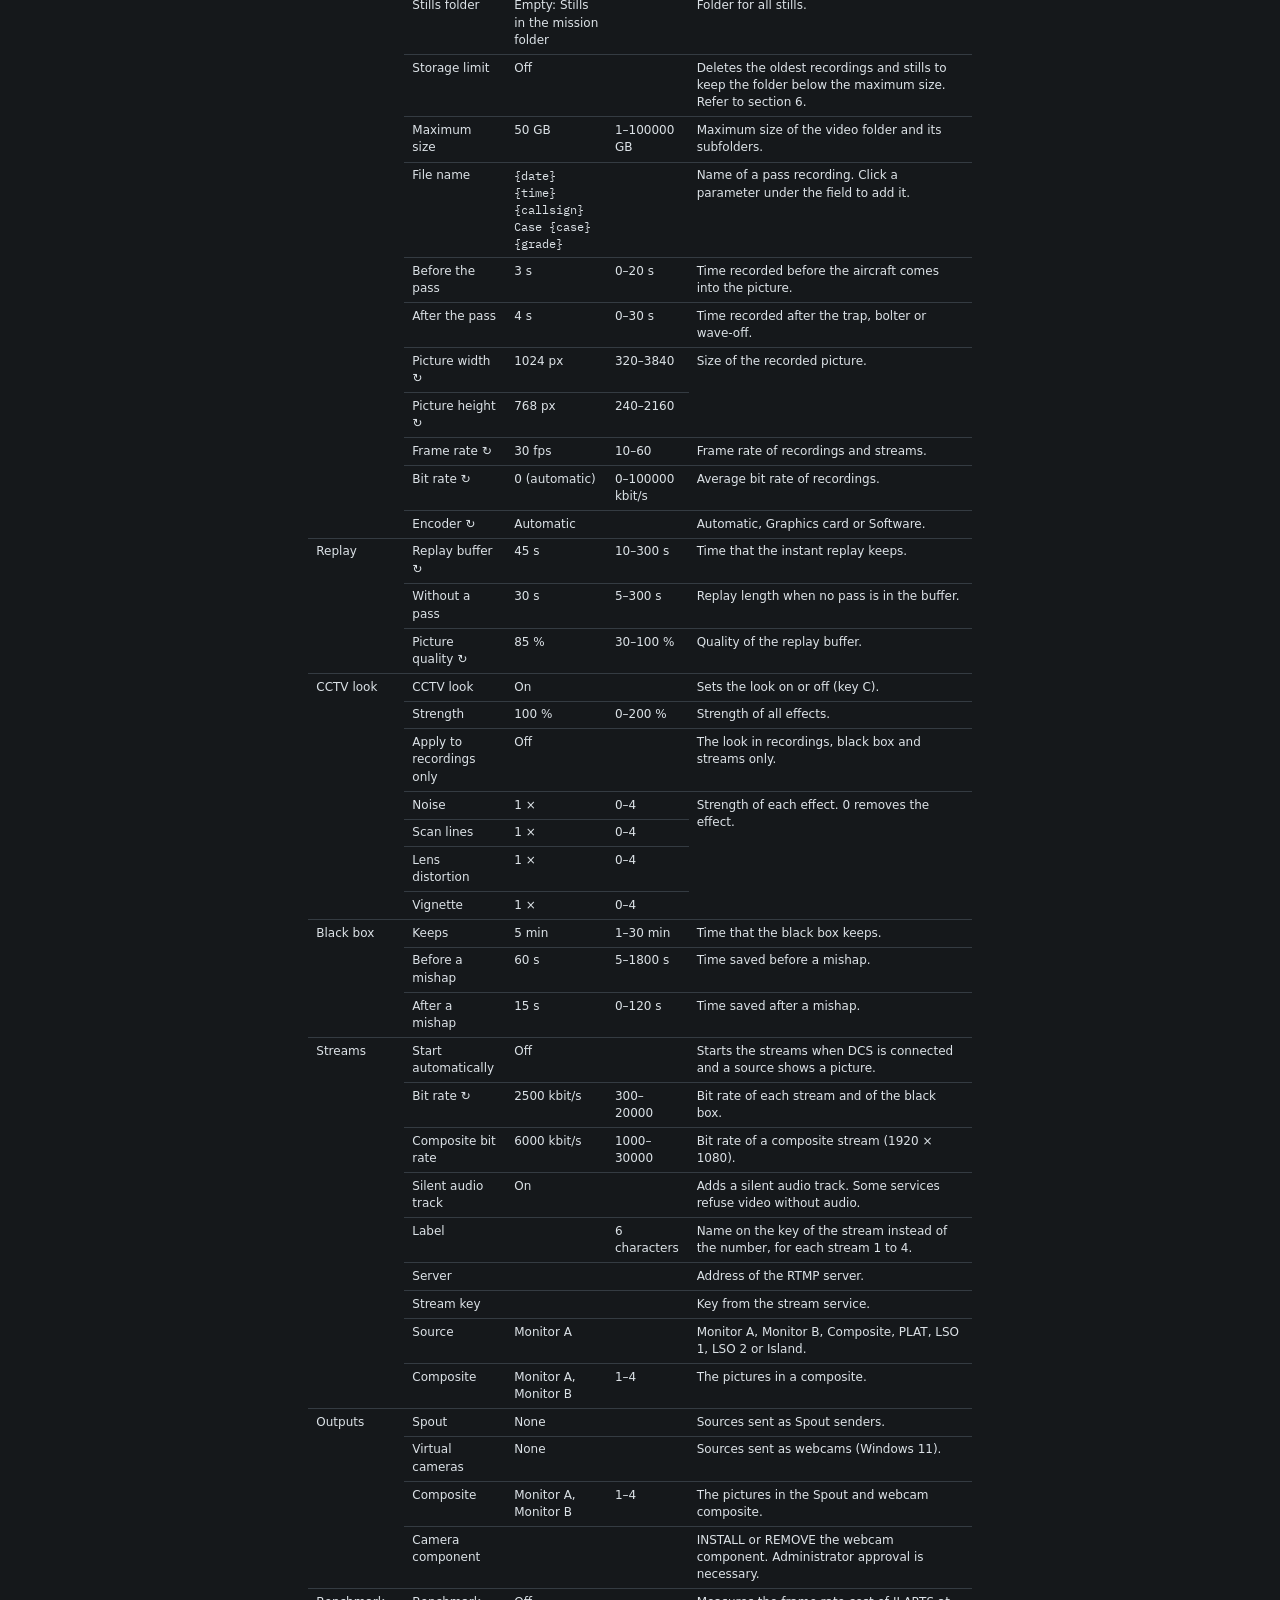
<file: docs/guide/guide.html>
<!doctype html>
<!-- DCS ILARTS user guide. Source of docs/DCS-ILARTS-Guide.pdf (docs/guide/build-guide.ps1 prints it with Edge).
     Written to ASD-STE100 Simplified Technical English: procedural sentences of 20 words or fewer, descriptive
     sentences of 25 words or fewer, one instruction per step, active voice, approved words plus technical names and
     technical verbs (click, drag, save, install, stream, record). Keep these rules when you edit the text. -->
<html lang="en">
<head>
<meta charset="utf-8">
<meta name="viewport" content="width=device-width, initial-scale=1">
<title>DCS ILARTS User Guide</title>
<link rel="stylesheet" href="../../ui/fonts/fonts.css">
<style>
/* dark, in the console's colours: the page (margins included) is painted by @page */
@page { size: Letter; margin: 16mm 16mm 18mm; background: #15181B; }
:root { --bg: #15181B; --ink: #DCE2E7; --mute: #8F99A2; --line: #343B42; --panel: #22272C; --accent: #E58A3C; --dark: #0B0D0F; }
* { box-sizing: border-box; }
html { -webkit-print-color-adjust: exact; print-color-adjust: exact; background: var(--bg); }
body { margin: 0; font: 10pt/1.45 'Segoe UI', system-ui, sans-serif; color: var(--ink); background: var(--bg); }
h1, h2, h3 { color: #F2F5F7; }
code { color: #A9D9A6; }
a { color: inherit; text-decoration: none; }
h1, h2, h3 { font-family: 'Saira', 'Segoe UI', sans-serif; letter-spacing: .02em; margin: 0; }
h2 { font-size: 16pt; padding: 0 0 4pt; border-bottom: 2pt solid var(--ink); margin: 0 0 10pt; break-after: avoid; }
h2 .n { color: var(--accent); margin-right: 8pt; }
h3 { font-size: 11.5pt; margin: 14pt 0 5pt; break-after: avoid; }
p { margin: 0 0 7pt; }
section { break-before: page; }
section.flow { break-before: auto; margin-top: 18pt; }
.mono, kbd, code { font-family: 'IBM Plex Mono', Consolas, monospace; font-size: 8.8pt; }
/* keyboard keys: light keycaps, so they never look like the console's dark keys (.key) */
kbd { border: 1px solid #9AA3AB; border-bottom: 2.5px solid #6E7881; border-radius: 4px; padding: 0 5px; background: #E4E8EB; color: #15181B; font-weight: 600; white-space: nowrap; }
.key { font-family: 'IBM Plex Mono', monospace; font-size: 8.6pt; font-weight: 600; letter-spacing: .04em; background: var(--panel);
       border: 1px solid var(--line); border-radius: 2px; padding: 0 4px; white-space: nowrap; }
ol.steps { margin: 0 0 8pt; padding-left: 20pt; }
ol.steps li { margin: 0 0 3pt; padding-left: 2pt; }
ul { margin: 0 0 8pt; padding-left: 16pt; }
ul li { margin: 0 0 2pt; }
table { width: 100%; border-collapse: collapse; margin: 0 0 10pt; font-size: 9pt; }
th, td { text-align: left; vertical-align: top; padding: 3.5pt 6pt; border-bottom: 1px solid var(--line); }
th { font-family: 'IBM Plex Mono', monospace; font-size: 7.8pt; font-weight: 600; letter-spacing: .06em; text-transform: uppercase;
     color: var(--mute); border-bottom: 1.5pt solid var(--ink); }
tr { break-inside: avoid; }
thead { display: table-header-group; }
td.c { white-space: nowrap; }
.note, .caution { border-left: 3pt solid var(--mute); background: var(--panel); padding: 6pt 9pt; margin: 0 0 9pt; break-inside: avoid; }
.caution { border-left-color: var(--accent); background: #2B2119; }
.note b, .caution b { font-family: 'IBM Plex Mono', monospace; font-size: 8.4pt; letter-spacing: .08em; margin-right: 6pt; }
.caution b { color: var(--accent); }
figure { margin: 0 0 10pt; break-inside: avoid; }
figure img { width: 100%; display: block; border: 1px solid #000; }
figcaption { font-size: 8.4pt; color: var(--mute); margin-top: 3pt; }
.shot { position: relative; }
.pin { position: absolute; transform: translate(-50%, -50%); width: 17pt; height: 17pt; border-radius: 50%; background: var(--accent);
       color: #111; border: 1.5pt solid #F2F5F7; font: 700 8.5pt/14pt 'IBM Plex Mono', monospace; text-align: center; box-shadow: 0 0 0 1pt #0006; }
.cols { display: grid; grid-template-columns: 1fr 1fr; gap: 0 18pt; }
/* cover */
.cover { height: 245mm; display: flex; flex-direction: column; }
.cover .band { background: var(--dark); color: #E8ECEF; padding: 26pt 26pt 22pt; }
.cover h1 { font-size: 40pt; letter-spacing: .06em; display: flex; align-items: center; gap: 14pt; }
.cover h1 img.icon { width: 46pt; height: 46pt; }
.cover .sub { font-family: 'IBM Plex Mono', monospace; font-size: 9pt; letter-spacing: .16em; color: #7FD67A; margin-top: 4pt; }
.cover h1 .doc { font-size: 18pt; letter-spacing: .04em; color: #C9D0D6; margin-left: 8pt; }
.cover img { width: 100%; display: block; }
.cover .meta { margin-top: auto; font-size: 8.6pt; color: var(--mute); border-top: 1px solid var(--line); padding-top: 8pt; }
.toc { columns: 2; column-gap: 18pt; margin: 14pt 0 0; padding: 0; list-style: none; font-size: 10pt; }
.toc li { margin: 0 0 3pt; }
.toc span { color: var(--accent); font-family: 'IBM Plex Mono', monospace; margin-right: 6pt; }
/* in a browser (docs\DCS-ILARTS-Guide.html): one page-wide column, the cover as tall as its content */
@media screen {
  body { max-width: 184mm; margin: 0 auto; padding: 24px 16px 48px; }
  .cover { height: auto; }
  .cover .meta { margin-top: 14pt; }
  section { margin-top: 36pt; }
  img { max-width: 100%; }
}
@media screen and (max-width: 640px) {
  body { padding: 16px 16px 40px; overflow-wrap: break-word; }
  .cover .band { padding: 16pt 14pt; }
  .cover h1 { font-size: 24pt; flex-wrap: wrap; gap: 8pt; }
  .cover h1 img.icon { width: 32pt; height: 32pt; }
  .cover h1 .doc { font-size: 13pt; margin-left: 0; display: block; }
  .cover .sub { font-size: 7.5pt; letter-spacing: .08em; }
  .toc, .cols { columns: 1; display: block; }
  td.c { white-space: normal; }
  table:has(th:nth-child(4)) { display: block; overflow-x: auto; }   /* wide tables scroll sideways */
  th, td { padding: 3pt 4pt; }
}
</style>
</head>
<body>

<!-- ------------------------------------------------------------------ cover -->
<div class="cover">
  <div class="band">
    <h1><img class="icon" src="../../assets/ILARTS-icon-light-128.png" alt=""><span>DCS ILARTS <span class="doc">User Guide</span></span></h1>
    <div class="sub">INTEGRATED LAUNCH AND RECOVERY TELEVISION SURVEILLANCE</div>
  </div>
  <img src="../images/console-readme.jpg" alt="">
  <ul class="toc">
    <li><span>1</span>Introduction</li>
    <li><span>2</span>Installation and repair</li>
    <li><span>3</span>The console</li>
    <li><span>4</span>Monitor controls</li>
    <li><span>5</span>The rack</li>
    <li><span>6</span>Recording, replay and black box</li>
    <li><span>7</span>Streams, OBS and Discord</li>
    <li><span>8</span>Keyboard</li>
    <li><span>9</span>Settings</li>
    <li><span>10</span>Problems</li>
    <li><span>11</span>Limitations and known issues</li>
  </ul>
  <div class="meta">Version {{VERSION}}. For DCS World 2.9.31.29434 with the Supercarrier module.<br>
  DCS ILARTS is an independent community mod. Eagle Dynamics does not make, support or endorse it.
  DCS World and Supercarrier are trademarks of Eagle Dynamics SA.<br>
  Mod compatibility: DCS ILARTS was not tested with other mods.<br>
  Downloads and problem reports: <code>github.com/Nubs-dev/DCS-ILARTS</code>. You can also report problems in the #ilarts-issues forum on <a href="https://discord.gg/qsjedwKHNr"><code>Discord</code></a>.
  Videos: <code>youtube.com/@Nubs-dev</code>. DCS ILARTS is free. To say thank you, you can give a donation to the Pilot Mental Health Campaign: <code>www.pmhc.org</code>.<br>
  AI disclosure: DCS ILARTS was made with the help of AI tools (Claude, by Anthropic). The author designed it, directed the work and did the tests in DCS.</div>
</div>

<!-- ------------------------------------------------------------------ 1 -->
<section>
<h2><span class="n">1</span>Introduction</h2>
<p>DCS ILARTS shows the closed-circuit television of a Supercarrier in a window on your desktop. The window operates
from all locations in the mission. You do not need to go to the LSO platform.</p>
<p>The window shows these pictures (sources):</p>
<table>
<thead><tr><th>Source</th><th>Picture</th></tr></thead>
<tr><td class="c"><span class="key">PLAT</span></td><td>The PLAT camera (ILARTS) in the flight deck, with the PLAT symbols.</td></tr>
<tr><td class="c"><span class="key">LSO 1</span></td><td>The LSO station screen.</td></tr>
<tr><td class="c"><span class="key">LSO 2</span></td><td>The LSO cue panel.</td></tr>
<tr><td class="c"><span class="key">ISLAND</span></td><td>A camera on the island. In AUTO mode, it follows each landing aircraft from the round down.</td></tr>
<tr><td class="c"><span class="key">DECK</span></td><td>The deck cameras: bow bubble, catapult 1, crotch, elevators 1 to 3, corral, waist bubble and junkyard. In the hangar bay: HANGAR FWD and HANGAR AFT at the ends, and HANGAR EL 1 to 4 across from each elevator. The hangar cameras have no AUTO.</td></tr>
</table>
<h3>Requirements</h3>
<ul>
<li>DCS World 2.9.31.29434 with the Supercarrier module.</li>
<li>Windows 10 or Windows 11, 64-bit. The virtual cameras operate on Windows 11 only. (A virtual camera is a video source that OBS, Discord, Teams and Zoom can use as a webcam.)</li>
<li>The Microsoft Edge WebView2 Runtime. The ILARTS window is built on it. Windows 11 and an up-to-date Windows 10 have it. Without it, ILARTS does not open. It shows a message and offers the download page, <code>developer.microsoft.com/microsoft-edge/webview2</code>. Install the "Evergreen Bootstrapper".</li>
</ul>
<h3>Mission types</h3>
<table>
<thead><tr><th>Mission</th><th>Condition</th></tr></thead>
<tr><td>Single player</td><td>The hook permissions in <code>autoexec.cfg</code> are necessary. REPAIR adds them.</td></tr>
<tr><td>Multiplayer, you are the host</td><td>The hook permissions in <code>autoexec.cfg</code> are necessary. REPAIR adds them.</td></tr>
<tr><td>Multiplayer, you are a client</td><td>The server must let clients export objects. DCS sends LSO grades, crash events and ejection events to the host only. Thus, the file names have no grade, and the black box does not save automatically after a crash or an ejection. All other functions operate.</td></tr>
</table>
<div class="note"><b>NOTE</b>ILARTS does a check of the DCS version at each mission start. If the version is not compatible,
ILARTS stops and shows "DCS version not compatible". DCS continues to operate correctly.</div>
<div class="note"><b>NOTE</b>Each camera that shows on a monitor makes DCS draw the scene one more time.
This decreases the DCS frame rate. A camera stops when no monitor shows it.</div>
<h3>Privacy</h3>
<p>ILARTS collects no data. It has no telemetry and no account. ILARTS keeps all of its files on your computer: the recordings, the stills, the settings and the log.
ILARTS connects to a network only for two things: an RTMP stream that you set up, to the server that you enter, and the check for updates.
The check for updates asks the public GitHub API for the newest release once a day. It sends no data about you or your computer. You can set it to off (refer to "Update ILARTS" in section 2).</p>
<p>The log (<code>%LOCALAPPDATA%\ILARTS\ILARTS.log</code>) can show your Windows user name in file paths. It goes to other persons only if you attach it to a problem report.
The ILARTS window uses the Microsoft WebView2 runtime. The runtime follows your Windows diagnostic data settings.</p>
</section>

<!-- ------------------------------------------------------------------ 2 -->
<section>
<h2><span class="n">2</span>Installation and repair</h2>
<div class="caution"><b>CAUTION</b>Close DCS before you install, repair or remove ILARTS. DCS keeps the ILARTS files open when it operates.</div>
<div class="caution"><b>CAUTION</b>DCS ILARTS was not tested with other mods. This includes aircraft, terrain, shader and sound mods, and applications that change the DCS graphics (for example ReShade, VR tools and overlays).
If DCS or a different mod does not operate correctly after you install ILARTS, refer to section 10.</div>
<h3>Install with the setup program</h3>
<ol class="steps">
<li>Start <code>DCS-ILARTS-Setup-&lt;version&gt;.exe</code>.</li>
<li>Make sure that the folder is your DCS Saved Games folder, for example <code>Saved Games\DCS</code>.</li>
<li>For webcams in Discord, Teams or Zoom, select "Virtual cameras".</li>
<li>Keep "Check for updates" selected if you want ILARTS to tell you about new versions.</li>
<li>Click <span class="key">INSTALL</span>.</li>
<li>If Windows asks for administrator approval for the virtual cameras, click <span class="key">YES</span>.</li>
<li>Click <span class="key">FINISH</span>.</li>
</ol>
<p>The setup program adds the hook permissions to <code>autoexec.cfg</code>. It also adds the Start menu items "DCS ILARTS",
"DCS ILARTS - Repair" and "DCS ILARTS - User Guide".</p>
<h3>Install with Open Mod Manager (OMM)</h3>
<ol class="steps">
<li>Put <code>DCS-ILARTS_v&lt;version&gt;.zip</code> in the library folder of your DCS channel.</li>
<li>In OMM, install the mod.</li>
<li>Do the procedure "Add the hook permissions" below.</li>
</ol>
<h3>Install with OvGME or JSGME</h3>
<ol class="steps">
<li>Put <code>DCS-ILARTS.zip</code> in the mods folder of your DCS profile.</li>
<li>In OvGME, enable the mod.</li>
<li>Do the procedure "Add the hook permissions" below.</li>
</ol>
<div class="note"><b>NOTE</b>The OvGME and JSGME installation is not tested. If you use it, give feedback and report problems in the #ilarts-issues forum on <a href="https://discord.gg/qsjedwKHNr"><code>Discord</code></a>.</div>
<p>To install without a mod manager, copy the <code>Mods</code> and <code>Scripts</code> folders from the zip into <code>Saved Games\DCS</code>.</p>
<div class="caution"><b>CAUTION</b>After you install from a zip (OMM, OvGME or manually), you must do the procedure "Add the hook permissions".
If you do not do it, ILARTS does not operate in single player or when you are the host.</div>
<h3>Add the hook permissions</h3>
<ol class="steps">
<li>Start <code>Saved Games\DCS\Mods\tech\ILARTS\bin\ILARTS.exe</code>.</li>
<li>When ILARTS shows "DCS ILARTS is not set up yet", click <span class="key">YES</span>.</li>
<li>Make sure that the result shows "autoexec.cfg: hook permissions added" and no problems.</li>
</ol>
<p>ILARTS shows this message at each start until the permissions are added. You can also click <span class="key">SETTINGS</span> &gt; <span class="key">REPAIR</span>.
If you only join multiplayer servers as a client, the permissions are not necessary. Click <span class="key">CANCEL</span> to stop the message.</p>
<p>REPAIR adds "userhooks" and "server" to the permissions in <code>Saved Games\DCS\Config\autoexec.cfg</code>.
It keeps the permissions of other mods. Before the first change, it saves a copy of the file as <code>autoexec.cfg.ILARTS-backup</code>.</p>
<h3>Start ILARTS</h3>
<ol class="steps">
<li>Start DCS.</li>
<li>Load a mission with a Supercarrier.</li>
<li>The ILARTS window opens automatically.</li>
</ol>
<div class="note"><b>NOTE</b>ILARTS does not start when DCS starts. It starts when the mission is loaded. The pictures come approximately 20 seconds later.</div>
<p>You can also start ILARTS before DCS. The window then shows "NO SIGNAL" until the mission starts.</p>
<p>To stop the automatic start, set <span class="key">SETTINGS</span> &gt; Window &gt; Start with DCS to off.
Then start ILARTS yourself from the Start menu or from <code>ILARTS.exe</code>.</p>
<h3>Repair after a DCS update</h3>
<ol class="steps">
<li>Close DCS.</li>
<li>Click Start menu &gt; "DCS ILARTS - Repair". Alternatively, click <span class="key">SETTINGS</span> &gt; <span class="key">REPAIR</span> in ILARTS.</li>
<li>Read the result.</li>
</ol>
<p>REPAIR replaces the hook, adds the hook permissions and removes the hook of the old name (LSODiagnostic).
It installs the camera component again if it is missing. It also shows if your DCS version is compatible.</p>
<div class="note"><b>NOTE</b>REPAIR cannot make an incompatible DCS version operate. If the result shows "not compatible", install a newer ILARTS version.</div>
<h3>Update ILARTS</h3>
<p>Once a day ILARTS asks GitHub if there is a newer release. When there is one, the title bar shows a download icon and <span class="key">1.1.0 AVAILABLE</span> (the new version number).</p>
<ol class="steps">
<li>Close DCS. While DCS operates, the menu shows "CLOSE DCS TO INSTALL".</li>
<li>Click <span class="key">1.1.0 AVAILABLE</span> in the title bar.</li>
<li>Click <span class="key">INSTALL</span>. The title bar shows the download progress (for example 1.1.0 · 37%).</li>
<li>ILARTS closes. The setup program installs the new version with your previous selections, then starts ILARTS again.</li>
</ol>
<p>Before it installs, ILARTS makes sure that the download is the file published with the release. If the check fails, the title bar shows <span class="key">UPDATE FAILED</span>. Point at it to see the reason. Click it and then <span class="key">TRY AGAIN</span>, or download the setup program from the release page.</p>
<p>The other menu items: <span class="key">RELEASE NOTES</span> opens the release page on GitHub. <span class="key">SKIP THIS VERSION</span> hides the update until a newer version is released.</p>
<p>If you installed ILARTS with OMM, OvGME or manually, the menu shows <span class="key">RELEASE PAGE</span> instead of INSTALL. Download the new zip from that page and install it as before.</p>
<p>To stop the check for updates, set <span class="key">SETTINGS</span> &gt; Installation &gt; Check for updates to off, or clear "Check for updates" in the setup program. A new installation keeps your selection.</p>
<h3>Remove ILARTS</h3>
<ul>
<li>Setup program: open Windows Settings &gt; Apps, select DCS ILARTS and click Uninstall. This also removes the hook permissions and the virtual cameras.</li>
</ul>
<p>OMM, OvGME or a manual installation:</p>
<ol class="steps">
<li>Start ILARTS and click <span class="key">SETTINGS</span>.</li>
<li>In the Installation panel, at DCS permissions, click <span class="key">REMOVE</span>.</li>
<li>If you installed the camera component, click <span class="key">REMOVE</span> in the Outputs panel.</li>
<li>Close ILARTS.</li>
<li>Disable or uninstall the mod in your mod manager. For a manual installation, delete the ILARTS files.</li>
</ol>
<p>REMOVE removes only the lines that ILARTS added to <code>autoexec.cfg</code>. All other lines stay.</p>
</section>

<!-- ------------------------------------------------------------------ 3 -->
<section>
<h2><span class="n">3</span>The console</h2>
<p>The console has the layout of the ILARTS station on the ship. It has monitors, a row of controls under each monitor, and a rack of shared controls.</p>
<figure class="shot">
  <img src="../images/console-readme.jpg" alt="The console in layout 2">
  <span class="pin" style="left:90%;top:2.2%">1</span>
  <span class="pin" style="left:25%;top:40%">2</span>
  <span class="pin" style="left:74.7%;top:40%">3</span>
  <span class="pin" style="left:4%;top:72%">4</span>
  <span class="pin" style="left:17%;top:72%">5</span>
  <span class="pin" style="left:82%;top:72%">6</span>
  <span class="pin" style="left:14.8%;top:93%">7</span>
  <span class="pin" style="left:25.7%;top:93%">8</span>
  <span class="pin" style="left:39.2%;top:93%">9</span>
  <span class="pin" style="left:59%;top:93%">10</span>
  <span class="pin" style="left:76.4%;top:93%">11</span>
  <span class="pin" style="left:84.4%;top:93%">12</span>
  <figcaption>The console in layout 2. Monitor A shows the PLAT. Monitor B shows the island camera.</figcaption>
</figure>
<table>
<thead><tr><th>#</th><th>Component</th><th>Function</th></tr></thead>
<tr><td>1</td><td>Title bar</td><td>Shows the program source and its frame rate. <span class="key">?</span> opens this guide. <span class="key">SETTINGS</span> opens the settings. Only while there is a benchmark, a lamp shows its state (refer to "Benchmark"). Only when a new version is available, a download icon and <span class="key">&lt;version&gt; AVAILABLE</span> show it (refer to "Update ILARTS" in section 2). Drag the title bar to move the window.</td></tr>
<tr><td>2</td><td>Monitor A</td><td>The program monitor. The black box and stream source "Monitor A" use this picture.</td></tr>
<tr><td>3</td><td>Monitor B</td><td>A second monitor with its own controls. It shows in layout 2 only.</td></tr>
<tr><td>4</td><td>SOURCE</td><td>Selects the picture on the monitor. Refer to section 4.</td></tr>
<tr><td>5</td><td>LEVELS</td><td>Adjusts exposure, brightness, contrast and gamma of the picture.</td></tr>
<tr><td>6</td><td>PTZ</td><td>Pan, tilt and zoom for a camera.</td></tr>
<tr><td>7</td><td>MONITORS</td><td>Selects the layout. Refer to section 5.</td></tr>
<tr><td>8</td><td>SHIP</td><td>Selects the carrier.</td></tr>
<tr><td>9</td><td>PRESETS</td><td>Loads and saves picture levels.</td></tr>
<tr><td>10</td><td>VTR REMOTE</td><td>Recording and replay.</td></tr>
<tr><td>11</td><td>BLACK BOX</td><td>Keeps the last minutes of the program picture.</td></tr>
<tr><td>12</td><td>STREAM</td><td>Starts and stops the RTMP streams.</td></tr>
</table>
<h3>Layouts</h3>
<table>
<thead><tr><th>Key</th><th>Layout</th></tr></thead>
<tr><td class="c"><span class="key">1</span></td><td>One monitor (A).</td></tr>
<tr><td class="c"><span class="key">2</span></td><td>Monitors A and B side by side. Each monitor has its own controls.</td></tr>
<tr><td class="c"><span class="key">1 + 4</span></td><td>Monitor A and four small previews. Click a preview to move its picture to monitor A. Click the name under a preview to change its source.</td></tr>
<tr><td class="c"><span class="key">A ⇄ B</span></td><td>Moves the picture of monitor A to monitor B, and the picture of monitor B to monitor A.</td></tr>
</table>
<p>The console fills all window shapes. In a small window, the controls become smaller and the pictures stay large.
Drag an edge of the window to change its size.</p>
<h3>Keys and lamps</h3>
<ul>
<li>A green lamp on a key shows that the function is on.</li>
<li>A red lamp shows a recording or a live stream. A lamp that flashes shows a connection in progress.</li>
<li>A small letter in the corner of a key shows its keyboard shortcut.</li>
<li>For a knob, drag up or down. Alternatively, turn the mouse wheel above the knob.</li>
<li>To set one knob back to its default, double-click it. RESET sets all four back.</li>
</ul>
</section>

<!-- ------------------------------------------------------------------ 4 -->
<section>
<h2><span class="n">4</span>Monitor controls</h2>
<p>Each monitor has a SOURCE panel, a LEVELS panel and a PTZ panel. These panels operate on the picture of their monitor only.</p>
<h3>SOURCE</h3>
<ul>
<li>Click a source key to show that source on the monitor. On monitor A, the keyboard keys <kbd>1</kbd> to <kbd>5</kbd> do the same.</li>
<li>Click the lit source key again to set the monitor off. The monitor shows NO SOURCE. Click a source key to set it on again.</li>
<li><span class="key">DECK</span> shows a deck camera. The arrows under the source keys go to the next deck position that no other monitor shows. Click the position name to see the list. The list shows the positions in two groups, FLIGHT DECK and HANGAR DECK. So do the CYCLE list and the source lists of the 1 + 4 previews.</li>
<li><span class="key">CYCLE</span> steps the monitor through deck positions, one every few seconds, while it shows a deck camera. Click <span class="key">▾</span> next to it to tick the positions and set the interval (2 to 3600 seconds). Click FLIGHT DECK or HANGAR DECK to tick or untick all the positions in that group. Positions that another monitor shows are skipped. Choosing a position yourself starts the interval again from there. Holding the PTZ joystick holds the cycle on that position. The cycle pauses during an instant replay. Each monitor keeps its own cycle.</li>
<li><span class="key">REC</span> sets the source for recording. When REC is on, each recording makes one file for this source, shown on a monitor or not. For DECK, that is each deck position on a monitor, or the last one shown when none is.</li>
</ul>
<div class="note"><b>NOTE</b>A maximum of five deck positions can show at the same time. CYCLE starts the next position before it lets go of the current one, so a step needs a free one of the five. When all five are in use, the monitor changes position in place.</div>
<h3>LEVELS</h3>
<table>
<thead><tr><th>Control</th><th>Function</th></tr></thead>
<tr><td class="c"><span class="key">AUTO</span></td><td>Adjusts the levels automatically to the picture. The display shows the measured range.</td></tr>
<tr><td class="c"><span class="key">RESET</span></td><td>Sets all levels to their initial values.</td></tr>
<tr><td class="c">EXPOSURE</td><td>Makes the picture lighter or darker, in EV steps.</td></tr>
<tr><td class="c">BRIGHTNESS</td><td>Adds or removes light in all parts of the picture.</td></tr>
<tr><td class="c">CONTRAST</td><td>Increases or decreases the difference between light and dark areas.</td></tr>
<tr><td class="c">GAMMA</td><td>Makes the middle tones lighter or darker.</td></tr>
</table>
<p>The PLAT and LSO 1 use the same levels. Each camera has its own levels. LSO 2 has no levels.</p>
<h3>PTZ (pan, tilt and zoom)</h3>
<p>The PTZ panel operates on the island camera and on the deck cameras. It is not available for the PLAT and the LSO screens.</p>
<table>
<thead><tr><th>Control</th><th>Function</th></tr></thead>
<tr><td class="c">Joystick</td><td>Drag to pan and tilt. Hold the left mouse button on the joystick to zoom in. Hold the right mouse button to zoom out. Alternatively, turn the mouse wheel.</td></tr>
<tr><td class="c"><span class="key">REST</span></td><td>Moves the camera back to its initial view. The camera stays there.</td></tr>
<tr><td class="c"><span class="key">AUTO</span></td><td>Moves the camera back to its initial view. Then the camera follows the target that the TARGET selector shows.</td></tr>
<tr><td class="c"><span class="key">TARGET</span></td><td>Selects the target for AUTO: the recovery, the nearest catapult, the active catapult, or catapult 1 to 4.</td></tr>
<tr><td class="c"><span class="key">FLIR</span></td><td>Experimental. Shows the infrared (FLIR) picture of DCS for this camera. Push again for the normal picture. The key shows only when the setting "FLIR view" is on (section 9).</td></tr>
</table>
<p>With the target "recovery", the camera follows each landing aircraft from the round down. It stops when the aircraft taxis out of the wires.
With a catapult target, it follows the aircraft on the catapult through the launch.</p>
<div class="note"><b>NOTE</b>When you move the joystick, AUTO stops. Push AUTO or REST to cancel the manual control.</div>
<p>The hangar cameras do not follow aircraft. Their PTZ panel has no AUTO and no TARGET: a hangar camera stays where you put it. Rain and snow are never drawn in the hangar.</p>
<div class="caution"><b>CAUTION</b>A camera in FLIR decreases the DCS frame rate much more than a camera in the normal picture.
Use FLIR on one camera at a time. Each camera starts in the normal picture when ILARTS starts.</div>
</section>

<!-- ------------------------------------------------------------------ 5 -->
<section>
<h2><span class="n">5</span>The rack</h2>
<p>The rack contains the controls that are shared by all monitors.</p>
<h3>MONITORS</h3>
<p>Selects the layout: <span class="key">1</span>, <span class="key">2</span> or <span class="key">1 + 4</span>. <span class="key">A ⇄ B</span> moves the pictures between monitors A and B. Refer to section 3.</p>
<h3>SHIP</h3>
<p>Selects the carrier that all monitors show. The display shows the hull number and the ship's name. Click the arrows to go to the next or the previous carrier.
Alternatively, push <kbd>N</kbd> or <kbd>Shift</kbd>+<kbd>N</kbd>. Click the name to see the list of carriers.</p>
<h3>PRESETS</h3>
<p>A preset keeps the levels of all pictures: the PLAT and each camera. <span class="key">NIGHT</span> is a fixed preset. Presets 1 to 3 are yours.</p>
<ol class="steps">
<li>Adjust the levels of the pictures.</li>
<li>Right-click a preset key.</li>
<li>Click "Save".</li>
</ol>
<p>To load a preset, click its key or push <kbd>F5</kbd> to <kbd>F8</kbd>. To save, you can also push <kbd>Ctrl</kbd>+<kbd>F6</kbd> to <kbd>F8</kbd>.
The right-click menu also has "Rename" and "Clear".</p>
<h3>VTR REMOTE</h3>
<table>
<thead><tr><th>Control</th><th>Function</th></tr></thead>
<tr><td class="c"><span class="key">MAN</span> / <span class="key">AUTO</span></td><td>MAN: you start and stop the recordings. AUTO: ILARTS records each approach automatically.</td></tr>
<tr><td class="c"><span class="key">ACFT</span></td><td>Selects the approaches that AUTO records: MY ACFT, MY SECTION, MY FLIGHT or ALL ACFT. The display above the MAN, AUTO and ACFT keys shows the selection. Refer to section 6.</td></tr>
<tr><td class="c"><span class="key">● REC</span></td><td>Starts or stops a recording.</td></tr>
<tr><td class="c"><span class="key">▶ PLAY</span></td><td>Starts the instant replay.</td></tr>
<tr><td class="c"><span class="key">■ STOP</span></td><td>Stops the recording or the replay.</td></tr>
<tr><td class="c"><span class="key">SAVE</span></td><td>Saves the replay as video files, one for each monitor.</td></tr>
<tr><td class="c"><span class="key">STILL</span></td><td>Saves a picture of each source in REC SRC. Refer to section 6.</td></tr>
<tr><td class="c"><span class="key">FOLDER</span></td><td>Opens the folder of the current mission. If the mission has no files yet, it opens the video folder.</td></tr>
<tr><td class="c">REC SRC</td><td>Shows the sources that each recording records. Click a key to add or remove a source.</td></tr>
<tr><td class="c"><span class="key">COMP</span></td><td>Lit: each recording and each still is one composite picture of the sources in REC SRC. Not lit: one file for each source. Refer to section 6.</td></tr>
</table>
<p>The display shows the mode, the time and the replay buffer. The small display shows the number of files in the video folder and their size.</p>
<h3>BLACK BOX</h3>
<p>The switch sets the black box on or off. <span class="key">SAVE</span> saves all that the black box keeps. Refer to section 6.</p>
<h3>STREAM</h3>
<p>The switch starts all streams that have a server. Each of the four keys under the display starts or stops one stream.
A red lamp shows a live stream. A lamp that flashes shows that the stream connects. Refer to section 7.</p>
<p>The display shows the stream status on the first line: OFF, CONNECTING, LIVE or RETRYING.
With more than one stream, it also shows the number of live streams, for example LIVE 2/2.
The second line shows the bit rate. If a stream is not live, the second line shows the stream number and the cause, for example 2 NO SERVER.
Put the pointer on the display to see the full message for each stream.</p>
</section>

<!-- ------------------------------------------------------------------ 6 -->
<section>
<h2><span class="n">6</span>Recording, replay and black box</h2>
<p>ILARTS saves the video files in <code>Videos\DCS ILARTS</code>. You can change the folder in the settings.</p>
<p>Each mission gets its own folder in the video folder. The folder name contains the date, the time that the mission started and the mission name.
An example: <code>2026-11-17 1432 Case I recovery</code>. All recordings, black box files, saved replays and stills of the mission go in this folder.
When you start the mission again, ILARTS makes a new folder. ILARTS makes the folder only when the mission has a file.</p>
<h3>Storage limit</h3>
<p>The storage limit keeps the video folder below a maximum size. It is off when you install ILARTS.</p>
<ol class="steps">
<li>Click <span class="key">SETTINGS</span>.</li>
<li>In the Recording panel, set <b>Storage limit</b> on.</li>
<li>Type the size in <b>Maximum size</b>, in GB.</li>
<li>Click <span class="key">SAVE</span>.</li>
</ol>
<p>Before a new recording or still, ILARTS adds the size of all files in the video folder and its subfolders (and in the stills folder, if you set a different one).
If the new file makes the total larger than the maximum size, ILARTS deletes its oldest recordings and stills first. Then it removes the mission folders that are empty.</p>
<div class="note"><b>NOTE</b>ILARTS deletes only files that it made. It does not delete your other files, a file that it records at that time, or a file that is open in a different program.
Files from older ILARTS versions are not deleted. If ILARTS cannot delete more, the status shows "Storage limit reached".</div>
<h3>Record each approach automatically</h3>
<ol class="steps">
<li>On the VTR REMOTE, push <span class="key">AUTO</span>.</li>
<li>In the REC SRC row, select the sources to record.</li>
</ol>
<p>ILARTS starts each recording just before the aircraft comes into the PLAT picture. It stops a few seconds after the trap, the bolter or the wave-off.
When aircraft are close together, ILARTS makes one file for each aircraft.</p>
<p>To record only some approaches, push <span class="key">ACFT</span> until the display shows the selection:</p>
<table>
<thead><tr><th>Display</th><th>AUTO records the approaches of</th></tr></thead>
<tr><td class="c">MY ACFT</td><td>Your aircraft.</td></tr>
<tr><td class="c">MY SECTION</td><td>Your aircraft and the other aircraft of your section: aircraft 1 and 2, or 3 and 4, of your flight.</td></tr>
<tr><td class="c">MY FLIGHT</td><td>All aircraft of your flight (your group in the mission).</td></tr>
<tr><td class="c">ALL ACFT</td><td>All aircraft. This is the default.</td></tr>
</table>
<p>When you leave your aircraft, the selection continues to use it until the mission ends. For example, you land, then go to the LSO station or release your slot. ILARTS then records the approaches of your flight.</p>
<div class="note"><b>NOTE</b>If you have not flown an aircraft in this mission (spectator, LSO or observer slot), only ALL ACFT records. The display then shows NO ACFT.
The selection has no effect on manual recordings, the replay and the black box.</div>
<p>The file name contains the date, the time, the pilot, the recovery case and the LSO grade.
An example: <code>2026-11-13 21-04-10 Viper Case III (OK) wire 3 PLAT.mp4</code>. The source name is at the end.</p>
<div class="note"><b>NOTE</b>The LSO grade is available for human pilots, in single player or when you are the host.
The grade can come a few seconds after the file is saved. ILARTS then changes the file name.
Without a grade, the name ends with TRAP, BOLTER or WAVE-OFF.</div>
<p>A pass recording is approximately 1 minute and less than 20 MB. You can send it in Discord.</p>
<h3>One file for all sources (COMP)</h3>
<p>Push <span class="key">COMP</span> next to the REC SRC row. When it is lit, each recording, manual or automatic, is one 1920 × 1080 file that shows all the sources in REC SRC.
The sources are arranged as in a composite stream: one source fills the picture, two are side by side, three or four are in a 2 × 2 grid.
If more than four sources are in REC SRC, the composite shows the first four in the order of the REC SRC row.</p>
<p>The file name ends with COMPOSITE, for example <code>2026-11-13 21-04-10 Viper Case III (OK) wire 3 COMPOSITE.mp4</code>.
Push <span class="key">COMP</span> again to go back to one file for each source. A change applies from the next recording.</p>
<div class="note"><b>NOTE</b>The instant replay and the black box do not change with COMP.</div>
<h3>Record manually</h3>
<ol class="steps">
<li>On the VTR REMOTE, push <span class="key">MAN</span>.</li>
<li>Push <span class="key">● REC</span> or <kbd>V</kbd> to start the recording.</li>
<li>Push <span class="key">● REC</span> or <kbd>V</kbd> again to stop the recording.</li>
</ol>
<h3>Instant replay</h3>
<ol class="steps">
<li>Push <span class="key">▶ PLAY</span> or <kbd>Space</kbd>. The replay shows the last approach, or the last 30 seconds if there was no approach. All monitors (A, B and the previews) play the replay together.</li>
<li>Use the keys in the table below to control the replay.</li>
<li>Push <kbd>Esc</kbd> to go back to the live picture.</li>
</ol>
<table>
<thead><tr><th>Key</th><th>Function in the replay</th></tr></thead>
<tr><td class="c"><kbd>Space</kbd></td><td>Pause or play.</td></tr>
<tr><td class="c"><kbd>←</kbd> <kbd>→</kbd></td><td>Go back or forward 2 seconds. When paused: one frame.</td></tr>
<tr><td class="c"><kbd>,</kbd> <kbd>.</kbd></td><td>One frame back or forward.</td></tr>
<tr><td class="c"><kbd>↑</kbd> <kbd>↓</kbd></td><td>Speed: 1/8, 1/4, 1/2, 1, 2, 4 or 8 times. The speed shows on the monitor.</td></tr>
<tr><td class="c"><kbd>Home</kbd></td><td>Go to the start of the replay.</td></tr>
<tr><td class="c"><kbd>S</kbd></td><td>Save the replay as video files, one for each monitor.</td></tr>
<tr><td class="c"><kbd>Esc</kbd></td><td>Go back to the live picture.</td></tr>
</table>
<h3>Stills</h3>
<p>Push <span class="key">STILL</span> or <kbd>P</kbd>. ILARTS saves one picture of each source in the REC SRC row, as it records it.
When <span class="key">COMP</span> is lit, ILARTS saves one composite picture of these sources.
The pictures go in the folder <code>Stills</code> in the folder of the mission. You can change the folder in the settings. All stills then go in that folder, without a folder for each mission.</p>
<p>The file name contains the date, the time, the source and the mission clock in DCS (as on the PLAT picture).
An example: <code>ILARTS 2026-11-16 14-03-22 PLAT DCS 09-30-12.png</code>.</p>
<h3>Black box</h3>
<p>The black box keeps the last 5 minutes of the program picture in memory. It is on when ILARTS starts.</p>
<p>ILARTS saves the black box automatically when one of these events occurs within 5 nm of the carrier:</p>
<ul>
<li>An aircraft crashes.</li>
<li>A pilot ejects or is lost.</li>
<li>An aircraft goes out of the mission close to the carrier on its approach.</li>
</ul>
<p>The file contains the 60 seconds before the event and the 15 seconds after it. Its name is "&lt;date time&gt; MISHAP &lt;event&gt; &lt;pilot&gt;.mp4".
To save all that the black box keeps at a different time, push <span class="key">SAVE</span> or <kbd>B</kbd>.</p>
<div class="note"><b>NOTE</b>DCS sends crash and ejection events in single player and to the host only. The SAVE key operates in all missions.</div>
<h3>Keys while DCS has the keyboard</h3>
<table>
<thead><tr><th>Key</th><th>Function</th></tr></thead>
<tr><td class="c"><kbd>Ctrl</kbd>+<kbd>Shift</kbd>+<kbd>F9</kbd></td><td>Start or stop a recording.</td></tr>
<tr><td class="c"><kbd>Ctrl</kbd>+<kbd>Shift</kbd>+<kbd>F10</kbd></td><td>Instant replay.</td></tr>
<tr><td class="c"><kbd>Ctrl</kbd>+<kbd>Shift</kbd>+<kbd>F11</kbd></td><td>Save the black box.</td></tr>
<tr><td class="c"><kbd>Ctrl</kbd>+<kbd>Shift</kbd>+<kbd>F8</kbd></td><td>Save a still.</td></tr>
</table>
<h3>CCTV look</h3>
<p>The CCTV look adds scan lines, noise, lens distortion and dark corners, as on the monitor of a ship. It is on in a new installation. Push <kbd>C</kbd> to set it on or off.
The setting "Apply to recordings only" keeps the window picture clean and puts the look in the recordings, the black box and the streams only.</p>
</section>

<!-- ------------------------------------------------------------------ 7 -->
<section>
<h2><span class="n">7</span>Streams, OBS and Discord</h2>
<p>These outputs can use these sources: Monitor A, Monitor B, PLAT, LSO 1, LSO 2, Island and Composite. Monitor A and Monitor B send the picture that the monitor shows.
Composite puts up to four pictures in one picture (refer to "Set up an RTMP stream" below).</p>
<table>
<thead><tr><th>Output</th><th>Use</th><th>Condition</th></tr></thead>
<tr><td>Spout</td><td>OBS and other Spout receivers. No delay and no encoding.</td><td>Install the "Spout2 Plugin for OBS" in OBS.</td></tr>
<tr><td>Virtual cameras</td><td>Discord, Teams, Zoom, OBS (as a webcam).</td><td>Windows 11. Install the camera component one time.</td></tr>
<tr><td>RTMP streams</td><td>Twitch, YouTube, MediaMTX, nginx-rtmp.</td><td>Plain <code>rtmp://</code> only. <code>rtmps://</code> is not available.</td></tr>
<tr><td>Window share</td><td>Discord screen share.</td><td>Share the ILARTS window.</td></tr>
</table>
<h3>Send a picture to OBS with Spout</h3>
<ol class="steps">
<li>Install the "Spout2 Plugin for OBS".</li>
<li>In ILARTS, click <span class="key">SETTINGS</span>.</li>
<li>In the Outputs panel, at Spout, select the sources.</li>
<li>Click <span class="key">SAVE</span>.</li>
<li>In OBS, add a "Spout2 Capture" source.</li>
<li>Select the sender, for example "ILARTS PLAT".</li>
</ol>
<p>If you select Composite, select its pictures at Composite in the Outputs panel. The Spout composite is 1920 × 1080.</p>
<h3>Use a picture as a webcam (Windows 11)</h3>
<ol class="steps">
<li>In ILARTS, click <span class="key">SETTINGS</span>.</li>
<li>In the Outputs panel, at Camera component, click <span class="key">INSTALL</span>. Do this step one time only.</li>
<li>When Windows asks for administrator approval, click <span class="key">YES</span>.</li>
<li>At Virtual cameras, select the sources.</li>
<li>Click <span class="key">SAVE</span>.</li>
<li>In Discord, Teams or Zoom, select the camera, for example "ILARTS PLAT".</li>
</ol>
<div class="note"><b>NOTE</b>ILARTS draws a virtual camera only when a program shows it. If the camera shows no picture, start ILARTS and load a mission.</div>
<div class="note"><b>NOTE</b>If ILARTS shows "Reinstall the camera component", the component is from an older ILARTS version. Click <span class="key">INSTALL</span> again. ILARTS then restarts.</div>
<h3>Set up an RTMP stream</h3>
<ol class="steps">
<li>Click <span class="key">SETTINGS</span>.</li>
<li>In the STREAMS panel, click one of the four keys <span class="key">1</span> to <span class="key">4</span>.</li>
<li>At Label, you can type a name of up to six characters, for example TWITCH. The key of this stream then shows this name instead of the number.</li>
<li>At Server, type the server address, for example <code>rtmp://ingest.global-contribute.live-video.net/app</code> for Twitch.</li>
<li>At Stream key, type the key from your stream service.</li>
<li>At Source, select the source.</li>
<li>If the source is Composite, select up to four pictures at Composite.</li>
<li>Click <span class="key">SAVE</span>.</li>
<li>On the rack, push the STREAM switch, or push the key of the stream under the display.</li>
</ol>
<p>To remove a stream, select its key in the STREAMS panel, click <span class="key">CLEAR</span>, click <span class="key">CLEAR</span> again to confirm, then click <span class="key">SAVE</span>.</p>
<p>To start the streams automatically, set SETTINGS &gt; Stream &gt; Start automatically to on.
The streams then start when DCS is connected and a source shows a picture.
If you stop the streams, they stay off until DCS starts again.</p>
<div class="note"><b>NOTE</b>To do a test on Twitch without a live broadcast, add <code>?bandwidthtest=true</code> after the stream key.
Twitch receives the stream but does not show it to viewers. Remove this text before you start a live broadcast.</div>
<p>A composite puts up to four pictures in one 1920 × 1080 picture. One picture fills it. Two pictures are side by side. Three or four pictures are in a 2 × 2 grid.</p>
<div class="caution"><b>CAUTION</b>Each stream with a source other than Monitor A is one more encoding on the graphics card and one more upload.
A stream uses 2.5 Mbit/s. A composite uses 6 Mbit/s. Make sure that your connection has sufficient capacity.</div>
</section>

<!-- ------------------------------------------------------------------ 8 -->
<section>
<h2><span class="n">8</span>Keyboard</h2>
<p>These keys operate when the ILARTS window has the keyboard. To change a key, click <span class="key">SETTINGS</span>, then click the key in the Keyboard panel.
Push the new key. <kbd>Esc</kbd> cancels the change. <kbd>Delete</kbd> removes the key.</p>
<div class="cols">
<table>
<thead><tr><th>Default key</th><th>Function</th></tr></thead>
<tr><td class="c"><kbd>1</kbd> … <kbd>5</kbd></td><td>Source of monitor A</td></tr>
<tr><td class="c"><kbd>V</kbd></td><td>Record</td></tr>
<tr><td class="c"><kbd>M</kbd></td><td>VTR auto / manual</td></tr>
<tr><td class="c"><kbd>Space</kbd></td><td>Instant replay</td></tr>
<tr><td class="c"><kbd>B</kbd></td><td>Save the black box</td></tr>
<tr><td class="c"><kbd>P</kbd></td><td>Still</td></tr>
<tr><td class="c"><kbd>C</kbd></td><td>CCTV look</td></tr>
<tr><td class="c"><kbd>A</kbd></td><td>Auto levels</td></tr>
<tr><td class="c"><kbd>R</kbd></td><td>Reset levels</td></tr>
<tr><td class="c"><kbd>+</kbd> <kbd>−</kbd></td><td>Exposure</td></tr>
<tr><td class="c"><kbd>↑</kbd> <kbd>↓</kbd></td><td>Brightness</td></tr>
<tr><td class="c"><kbd>→</kbd> <kbd>←</kbd></td><td>Contrast</td></tr>
</table>
<table>
<thead><tr><th>Default key</th><th>Function</th></tr></thead>
<tr><td class="c"><kbd>PgUp</kbd> <kbd>PgDn</kbd></td><td>Gamma</td></tr>
<tr><td class="c"><kbd>N</kbd></td><td>Next ship</td></tr>
<tr><td class="c"><kbd>Shift</kbd>+<kbd>N</kbd></td><td>Previous ship</td></tr>
<tr><td class="c"><kbd>F5</kbd></td><td>Preset Night</td></tr>
<tr><td class="c"><kbd>F6</kbd> … <kbd>F8</kbd></td><td>Presets 1 to 3</td></tr>
<tr><td class="c"><kbd>Ctrl</kbd>+<kbd>F6</kbd> … <kbd>F8</kbd></td><td>Save presets 1 to 3</td></tr>
<tr><td class="c"><kbd>Esc</kbd></td><td>Close ILARTS</td></tr>
<tr><td class="c"><kbd>Ctrl</kbd>+<kbd>Shift</kbd>+<kbd>F9</kbd></td><td>Record (in DCS)</td></tr>
<tr><td class="c"><kbd>Ctrl</kbd>+<kbd>Shift</kbd>+<kbd>F10</kbd></td><td>Instant replay (in DCS)</td></tr>
<tr><td class="c"><kbd>Ctrl</kbd>+<kbd>Shift</kbd>+<kbd>F11</kbd></td><td>Save the black box (in DCS)</td></tr>
<tr><td class="c"><kbd>Ctrl</kbd>+<kbd>Shift</kbd>+<kbd>F8</kbd></td><td>Still (in DCS)</td></tr>
</table>
</div>
<p>The level keys operate on the picture of monitor A. The keys with "(in DCS)" also operate when DCS has the keyboard.</p>
</section>

<!-- ------------------------------------------------------------------ 9 -->
<section>
<h2><span class="n">9</span>Settings</h2>
<p>Click <span class="key">SETTINGS</span> in the title bar to open the settings. Click <span class="key">SAVE</span> to keep the changes.
ILARTS keeps the settings in the file <code>ILARTS.ini</code> next to <code>ILARTS.exe</code>.</p>
<figure>
  <img src="../images/settings.jpg" alt="The settings">
  <figcaption>The settings.</figcaption>
</figure>
<div class="note"><b>NOTE</b>A setting with the symbol ↻ applies after a restart. Click <span class="key">RESTART NOW</span> after you save.</div>
<div class="caution"><b>CAUTION</b>A setting with the symbol ⚠ is experimental. It can decrease the DCS frame rate
or operate incorrectly. These settings are off when you install ILARTS. Use them at your own risk.</div>
<table>
<thead><tr><th>Panel</th><th>Setting</th><th>Default</th><th>Range</th><th>Function</th></tr></thead>
<tr><td rowspan="12">Recording</td><td>Folder</td><td>Videos\DCS ILARTS</td><td></td><td>Folder for recordings, replays, black box files and stills. Each mission gets a folder in it.</td></tr>
<tr><td>Stills folder</td><td>Empty: Stills in the mission folder</td><td></td><td>Folder for all stills.</td></tr>
<tr><td>Storage limit</td><td>Off</td><td></td><td>Deletes the oldest recordings and stills to keep the folder below the maximum size. Refer to section 6.</td></tr>
<tr><td>Maximum size</td><td>50 GB</td><td>1–100000 GB</td><td>Maximum size of the video folder and its subfolders.</td></tr>
<tr><td>File name</td><td class="mono">{date} {time} {callsign} Case {case} {grade}</td><td></td><td>Name of a pass recording. Click a parameter under the field to add it.</td></tr>
<tr><td>Before the pass</td><td>3 s</td><td>0–20 s</td><td>Time recorded before the aircraft comes into the picture.</td></tr>
<tr><td>After the pass</td><td>4 s</td><td>0–30 s</td><td>Time recorded after the trap, bolter or wave-off.</td></tr>
<tr><td>Picture width ↻</td><td>1024 px</td><td>320–3840</td><td rowspan="2">Size of the recorded picture.</td></tr>
<tr><td>Picture height ↻</td><td>768 px</td><td>240–2160</td></tr>
<tr><td>Frame rate ↻</td><td>30 fps</td><td>10–60</td><td>Frame rate of recordings and streams.</td></tr>
<tr><td>Bit rate ↻</td><td>0 (automatic)</td><td>0–100000 kbit/s</td><td>Average bit rate of recordings.</td></tr>
<tr><td>Encoder ↻</td><td>Automatic</td><td></td><td>Automatic, Graphics card or Software.</td></tr>
<tr><td rowspan="3">Replay</td><td>Replay buffer ↻</td><td>45 s</td><td>10–300 s</td><td>Time that the instant replay keeps.</td></tr>
<tr><td>Without a pass</td><td>30 s</td><td>5–300 s</td><td>Replay length when no pass is in the buffer.</td></tr>
<tr><td>Picture quality ↻</td><td>85 %</td><td>30–100 %</td><td>Quality of the replay buffer.</td></tr>
<tr><td rowspan="7">CCTV look</td><td>CCTV look</td><td>On</td><td></td><td>Sets the look on or off (key C).</td></tr>
<tr><td>Strength</td><td>100 %</td><td>0–200 %</td><td>Strength of all effects.</td></tr>
<tr><td>Apply to recordings only</td><td>Off</td><td></td><td>The look in recordings, black box and streams only.</td></tr>
<tr><td>Noise</td><td>1 ×</td><td>0–4</td><td rowspan="4">Strength of each effect. 0 removes the effect.</td></tr>
<tr><td>Scan lines</td><td>1 ×</td><td>0–4</td></tr>
<tr><td>Lens distortion</td><td>1 ×</td><td>0–4</td></tr>
<tr><td>Vignette</td><td>1 ×</td><td>0–4</td></tr>
<tr><td rowspan="3">Black box</td><td>Keeps</td><td>5 min</td><td>1–30 min</td><td>Time that the black box keeps.</td></tr>
<tr><td>Before a mishap</td><td>60 s</td><td>5–1800 s</td><td>Time saved before a mishap.</td></tr>
<tr><td>After a mishap</td><td>15 s</td><td>0–120 s</td><td>Time saved after a mishap.</td></tr>
<tr><td rowspan="9">Streams</td><td>Start automatically</td><td>Off</td><td></td><td>Starts the streams when DCS is connected and a source shows a picture.</td></tr>
<tr><td>Bit rate ↻</td><td>2500 kbit/s</td><td>300–20000</td><td>Bit rate of each stream and of the black box.</td></tr>
<tr><td>Composite bit rate</td><td>6000 kbit/s</td><td>1000–30000</td><td>Bit rate of a composite stream (1920 × 1080).</td></tr>
<tr><td>Silent audio track</td><td>On</td><td></td><td>Adds a silent audio track. Some services refuse video without audio.</td></tr>
<tr><td>Label</td><td></td><td>6 characters</td><td>Name on the key of the stream instead of the number, for each stream 1 to 4.</td></tr>
<tr><td>Server</td><td></td><td></td><td>Address of the RTMP server.</td></tr>
<tr><td>Stream key</td><td></td><td></td><td>Key from the stream service.</td></tr>
<tr><td>Source</td><td>Monitor A</td><td></td><td>Monitor A, Monitor B, Composite, PLAT, LSO 1, LSO 2 or Island.</td></tr>
<tr><td>Composite</td><td>Monitor A, Monitor B</td><td>1–4</td><td>The pictures in a composite.</td></tr>
<tr><td rowspan="4">Outputs</td><td>Spout</td><td>None</td><td></td><td>Sources sent as Spout senders.</td></tr>
<tr><td>Virtual cameras</td><td>None</td><td></td><td>Sources sent as webcams (Windows 11).</td></tr>
<tr><td>Composite</td><td>Monitor A, Monitor B</td><td>1–4</td><td>The pictures in the Spout and webcam composite.</td></tr>
<tr><td>Camera component</td><td></td><td></td><td>INSTALL or REMOVE the webcam component. Administrator approval is necessary.</td></tr>
<tr><td rowspan="3">Benchmark</td><td>Benchmark next mission</td><td>Off</td><td></td><td>Measures the frame rate cost of ILARTS at the next mission start. The setting goes off when the benchmark starts. Refer to "Benchmark" below.</td></tr>
<tr><td>Last report</td><td></td><td></td><td>OPEN shows the newest benchmark report.</td></tr>
<tr><td>Reports</td><td></td><td></td><td>OPEN shows the folder with the benchmark reports, <code>%LOCALAPPDATA%\ILARTS\benchmarks</code>.</td></tr>
<tr><td rowspan="5">Installation</td><td>Version</td><td></td><td></td><td>The installed ILARTS version. Give it in a problem report.</td></tr>
<tr><td>Check for updates</td><td>On</td><td></td><td>Once a day, asks GitHub for a newer version and shows it in the title bar. Refer to section 2.</td></tr>
<tr><td>Check and repair</td><td></td><td></td><td>REPAIR: refer to section 2.</td></tr>
<tr><td>DCS permissions</td><td></td><td></td><td>ADD or REMOVE the hook permissions in <code>autoexec.cfg</code>. Refer to section 2.</td></tr>
<tr><td>Logs</td><td></td><td></td><td>OPEN shows the folder with the log file, <code>ILARTS.log</code>.</td></tr>
<tr><td>Experimental</td><td>FLIR view ⚠</td><td>Off</td><td></td><td>Shows the FLIR key on the PTZ panel of each camera. Refer to section 4 and the caution below.</td></tr>
<tr><td rowspan="2">Window</td><td>Start with DCS</td><td>On</td><td></td><td>Opens ILARTS when a mission starts, if it is not open.</td></tr>
<tr><td>Anti-aliasing</td><td>On</td><td></td><td>Makes the edges in the camera pictures smooth.</td></tr>
<tr><td>Keyboard</td><td>All keys</td><td></td><td></td><td>Refer to section 8.</td></tr>
</table>
<h3>File name parameters</h3>
<table>
<thead><tr><th>Parameter</th><th>Value</th><th>Parameter</th><th>Value</th></tr></thead>
<tr><td class="mono">{date}</td><td>Date (YYYY-MM-DD)</td><td class="mono">{result}</td><td>TRAP, BOLTER or WAVE-OFF</td></tr>
<tr><td class="mono">{time}</td><td>Time (HH-MM-SS)</td><td class="mono">{wire}</td><td>Wire caught</td></tr>
<tr><td class="mono">{callsign}</td><td>Callsign, or the pilot</td><td class="mono">{board}</td><td>Board number</td></tr>
<tr><td class="mono">{case}</td><td>Recovery case (I, II, III)</td><td class="mono">{type}</td><td>Aircraft type</td></tr>
<tr><td class="mono">{grade}</td><td>LSO grade and wire, or the result</td><td class="mono">{pilot}</td><td>Pilot</td></tr>
<tr><td class="mono">{carrier}</td><td>Carrier</td><td class="mono">{pass}</td><td>Pass number</td></tr>
</table>
<h3>Settings file</h3>
<ul>
<li><span class="key">OPEN FILE</span> opens <code>ILARTS.ini</code> in a text editor.</li>
<li><span class="key">EXPORT</span> saves a copy of the settings. Use it as a backup, or give it to a squadron member.</li>
<li><span class="key">IMPORT</span> loads a settings file. ILARTS keeps the old file as <code>ILARTS.ini.bak</code> and restarts.</li>
</ul>
<h3>Benchmark</h3>
<p>The benchmark measures how much DCS frame rate ILARTS uses on your computer. It operates one time, at the start of the next mission, for approximately 6 minutes. The <b>i</b> next to the name of the Benchmark panel shows these instructions in short form.</p>
<ol>
<li>Set SETTINGS &gt; Benchmark &gt; Benchmark next mission to on. Click <span class="key">SAVE</span>. The benchmark lamp in the title bar comes on (steady green).</li>
<li>Load <code>Missions\ILARTS Benchmark.miz</code> (installed with ILARTS), a calm, repeatable scene: the cockpit of an F/A-18C parked on the deck of CVN-71. Do not fly.</li>
<li>Keep DCS in front. Do not touch the controls, do not move the view and do not pause. The benchmark starts 10 seconds after the mission runs (not paused, you in your aircraft). The lamp flashes amber and the status display of ILARTS shows the stage, for example <span class="mono">BENCHMARK 4/12 · 1 VIEW + RECORDING</span>. ILARTS changes the cameras itself.</li>
<li>When the lamp is steady green again, the report is ready. Click the lamp to open the report (or SETTINGS &gt; Benchmark &gt; Last report &gt; <span class="key">OPEN</span>).</li>
<li>Compare each stage with stage 1, Hook only. Two runs have differences of a few percent.</li>
</ol>
<table>
<thead><tr><th>Benchmark lamp</th><th>Meaning</th><th>Click</th></tr></thead>
<tr><td>Off (not shown)</td><td>No benchmark.</td><td></td></tr>
<tr><td>Steady green</td><td>Armed for the next mission.</td><td>Opens SETTINGS at the Benchmark panel.</td></tr>
<tr><td>Flashing amber</td><td>The benchmark operates. The tooltip shows the stage.</td><td>Opens SETTINGS at the Benchmark panel.</td></tr>
<tr><td>Steady green</td><td>Complete. The report is ready.</td><td>Opens the report. The lamp goes off.</td></tr>
<tr><td>Red</td><td>The benchmark stopped. The tooltip shows why.</td><td>Opens the report of the stages that were complete, if there is one. The lamp goes off.</td></tr>
</table>
<table>
<thead><tr><th>Stage</th><th>What operates</th></tr></thead>
<tr><td>1 Hook only</td><td>DCS with the ILARTS hook. All other ILARTS functions are off.</td></tr>
<tr><td>2 PLAT, LSO 1, LSO 2</td><td>ILARTS starts as usual, without cameras.</td></tr>
<tr><td>3–12 1 view to 5 views</td><td>The island camera, then deck positions. Each quantity operates two times: with recording off, then with the PLAT and each view recorded. These recordings are not saved.</td></tr>
</table>
<p>Each stage operates for 20 seconds after a short time to become stable. For each stage, the report shows the average frame rate and the 1% and 0.1% lows (99% and 99.9% of the frames are faster). Below each value, the report shows the difference from stage 1, for example <span class="mono">−15 fps · +2.3 ms · −13%</span>. A mission does not stay the same, so a difference of a few percent can be noise.</p>
<div class="note"><b>NOTE</b>If you pause DCS, the benchmark waits until DCS operates again. Frames from the pause are not measured. The benchmark stops when you leave the mission, change aircraft or slot, or close ILARTS. The report then shows the stages that were complete. After the benchmark, the cameras, monitors and REC switches are as before. ILARTS does not record passes while the benchmark operates.</div>
<h3>Performance</h3>
<p>DCS draws each picture that ILARTS shows. The PLAT and LSO screens are exports from DCS. Each island or deck camera makes DCS draw the scene one more time. This is almost all of the cost of ILARTS, on the graphics card and the render thread of DCS. ILARTS itself (the viewer, recording and the black box) uses a few percent of the processor.</p>
<p>Benchmark results from two computers: the benchmark mission (F/A-18C parked on the deck). Average / 1% low.</p>
<table>
<thead><tr><th>Stage</th><th>Laptop: RTX 5070 Ti Laptop GPU, Core Ultra 9 275HX, DCS at 2560 × 1600</th><th>Desktop: RTX 5090, Ryzen 7 9800X3D, DCS at 9984 × 1744</th></tr></thead>
<tr><td>Hook only</td><td>127 / 109 fps</td><td>104 / 80 fps</td></tr>
<tr><td>PLAT, LSO 1, LSO 2</td><td>101 / 65 fps (−21% average)</td><td>86 / 59 fps (−17% average)</td></tr>
<tr><td>1 view</td><td>82 / 60 fps (−36%)</td><td>80 / 57 fps (−23%)</td></tr>
<tr><td>2 views</td><td>73 / 57 fps (−43%)</td><td>67 / 53 fps (−36%)</td></tr>
<tr><td>3 views</td><td>62 / 49 fps (−52%)</td><td>49 / 40 fps (−52%)</td></tr>
<tr><td>4 views</td><td>52 / 38 fps (−60%)</td><td>43 / 35 fps (−59%)</td></tr>
<tr><td>5 views</td><td>51 / 39 fps (−60%)</td><td>43 / 36 fps (−58%)</td></tr>
<tr><td>5 views, all recorded</td><td>49 / 35 fps (−61%)</td><td>37 / 30 fps (−64%)</td></tr>
</table>
<div class="note"><b>NOTE</b>The results above tell you roughly what to expect in terms of performance degradation up front. They are not a comparison of the two computers. The DCS graphics settings are considerably different on each and the desktop is also running a more intensive multi-monitor setup with three cockpit viewports and five exports of cockpit displays (MFD, RWR and IFEI).</div>
<ul>
<li>The PLAT, LSO and camera pictures have the largest cost. With the exports and three views, the frame rate of both computers was approximately half of the frame rate with the hook only.</li>
<li>Recording has a smaller cost than a view: a maximum of 2 fps on the laptop, and 5 to 8 fps on the desktop with two or more views. The processor use of ILARTS increased from approximately 2% to 11% with six sources recorded.</li>
<li>The lows decrease more than the average. If DCS is less smooth, look at the 1% low.</li>
</ul>
<div class="note"><b>NOTE</b>A camera operates only while something uses it: a monitor or a preview, recording, a stream, Spout or a virtual camera. To keep DCS fast, show only the cameras that you watch (layout 1, or previews set to none). Do the benchmark on your computer. Your settings, resolution and graphics card change the results.</div>
</section>

<!-- ------------------------------------------------------------------ 10 -->
<section class="flow">
<h2><span class="n">10</span>Problems</h2>
<table>
<thead><tr><th>Problem</th><th>Possible cause</th><th>Action</th></tr></thead>
<tr><td>The window does not open when DCS starts.</td><td>This is correct. ILARTS starts only when a mission operates.</td><td>Load a mission.</td></tr>
<tr><td>The window does not open when the mission is loaded.</td><td>The hook or its permissions are missing.</td><td>Close DCS. Do a REPAIR (section 2).</td></tr>
<tr><td>At start, ILARTS shows "DCS ILARTS is not set up yet".</td><td>The hook permissions were not added after a zip installation.</td><td>Click YES. Then restart DCS.</td></tr>
<tr><td>The window shows "DCS version not compatible".</td><td>DCS changed in an update.</td><td>Install a newer ILARTS version. Alternatively, go back to the compatible DCS version.</td></tr>
<tr><td>The window shows NO SIGNAL.</td><td>No mission with a carrier operates.</td><td>Load a mission with a Supercarrier.</td></tr>
<tr><td>As a multiplayer client, the PLAT shows no aircraft.</td><td>The server does not let clients export objects.</td><td>Ask the server administrator to let clients export objects.</td></tr>
<tr><td>The DCS frame rate decreases.</td><td>Each camera on a monitor draws the scene again.</td><td>Show fewer cameras. Use layout 1. To see the cost of each function, do a benchmark (section 9).</td></tr>
<tr><td>A virtual camera does not show in Discord.</td><td>The camera component is not installed.</td><td>Click SETTINGS &gt; Outputs &gt; INSTALL.</td></tr>
<tr><td>ILARTS shows "Reinstall the camera component".</td><td>The component is from an older ILARTS version.</td><td>Click SETTINGS &gt; Outputs &gt; INSTALL. ILARTS restarts.</td></tr>
<tr><td>A stream does not connect.</td><td>Incorrect server or key, or <code>rtmps://</code>.</td><td>Make sure that the server starts with <code>rtmp://</code>. Make sure that the key is correct.</td></tr>
<tr><td>The STREAM display shows CLOSED.</td><td>The server stopped the connection. Twitch does this when the stream key is incorrect.</td><td>Copy the stream key from the stream service again.</td></tr>
<tr><td>The STREAM display shows NO SERVER or NO HOST.</td><td>ILARTS cannot find or connect to the server.</td><td>Make sure that the server address is correct. Make sure that the computer has an internet connection.</td></tr>
<tr><td>DCS or a different mod does not operate correctly after you install ILARTS.</td><td>A conflict between ILARTS and a different mod. ILARTS was not tested with other mods.</td><td>Disable the other mods one at a time to find the conflict. Send the log file to the mod author.</td></tr>
<tr><td>At start, ILARTS shows "can't run on this PC yet" and "needs the Microsoft Edge WebView2 Runtime".</td><td>The WebView2 runtime is not installed.</td><td>Click YES. Install the "Evergreen Bootstrapper" from the download page. Start ILARTS again.</td></tr>
<tr><td>ILARTS shows "The console stopped working" and closes.</td><td>The WebView2 runtime stopped.</td><td>Start ILARTS again. If the problem continues, click YES and install the runtime again from the download page.</td></tr>
</table>
<p>If the problem continues, make a problem report at <code>github.com/Nubs-dev/DCS-ILARTS/issues</code>.
You can also report it in the #ilarts-issues forum on <a href="https://discord.gg/qsjedwKHNr"><code>Discord</code></a>. Give the ILARTS version (SETTINGS &gt; Installation &gt; Version) and attach the log file: <code>%LOCALAPPDATA%\ILARTS\ILARTS.log</code>. To find it, click SETTINGS &gt; Installation &gt; Logs &gt; <span class="key">OPEN</span>.
The camera component has its own log: <code>%ProgramData%\DCS ILARTS\ILARTSCam.log</code>.</p>
</section>

<section>
<h2><span class="n">11</span>Limitations and known issues</h2>
<p>In this section, "your player location" is where you are in DCS: in an aircraft, at the LSO or Air Boss station, and so on. It is not the location of the PLAT or of a camera in ILARTS.</p>
<p>DCS calculates some parts of the picture only for the main viewport (the view on your screen) at your player location. The PLAT and the cameras in ILARTS are separate views. They cannot get these parts from DCS. These items are not problems in your installation.</p>
<table>
<thead><tr><th>Item</th><th>What you see</th><th>Cause</th></tr></thead>
<tr><td>Sun shadows</td><td>The PLAT and the cameras show no sun shadows, also when you are at the LSO station. For example, the shadow of the island is not on the deck.</td><td>DCS calculates sun shadows only for the main viewport. The PLAT of DCS has the same limitation.</td></tr>
<tr><td>Light on the deck</td><td>When your player location is far from the carrier, the deck in the PLAT and the cameras can look darker or flatter than when it is near the carrier. This is easier to see in overcast weather and in rain.</td><td>DCS calculates the reflections and the light from the sky at your player location, and uses them for all views.</td></tr>
<tr><td>Clouds and rain far away</td><td>When the carrier is more than 200 km from your player location, the clouds and the rain in the PLAT and the cameras can be different from the weather at the carrier.</td><td>DCS keeps cloud data only for 200 km around your player location.</td></tr>
<tr><td>Rain at medium altitude</td><td>In warm weather, when your player location is at approximately 2.5 to 3.5 km, the rain in the PLAT and the cameras is lighter.</td><td>DCS changes part of the rain to snow for all views when the air at your player location is near 0 &deg;C.</td></tr>
<tr><td>Rain with time acceleration</td><td>With time acceleration, the rain streaks in the PLAT and the cameras are longer than in the main viewport.</td><td>The cameras use the speed of the carrier in real time.</td></tr>
<tr><td>Multiplayer client</td><td>File names have no LSO grade. The black box does not save automatically after a crash or an ejection.</td><td>DCS sends these events only to the host (section 1).</td></tr>
</table>
</section>

</body>
</html>
</file>
<file: ui/fonts/fonts.css>
/* The console's fonts, bundled so the desktop application needs no internet connection (latin subsets from
   Google Fonts; SIL Open Font License 1.1, see OFL-Saira.txt and OFL-IBMPlexMono.txt). */
@font-face {
  font-family: 'Saira';
  font-style: normal;
  font-weight: 100 900;
  font-display: swap;
  src: url(saira-variable.woff2) format('woff2');
}
@font-face {
  font-family: 'IBM Plex Mono';
  font-style: normal;
  font-weight: 400;
  font-display: swap;
  src: url(ibm-plex-mono-400.woff2) format('woff2');
}
@font-face {
  font-family: 'IBM Plex Mono';
  font-style: normal;
  font-weight: 500;
  font-display: swap;
  src: url(ibm-plex-mono-500.woff2) format('woff2');
}
@font-face {
  font-family: 'IBM Plex Mono';
  font-style: normal;
  font-weight: 600;
  font-display: swap;
  src: url(ibm-plex-mono-600.woff2) format('woff2');
}
</file>
